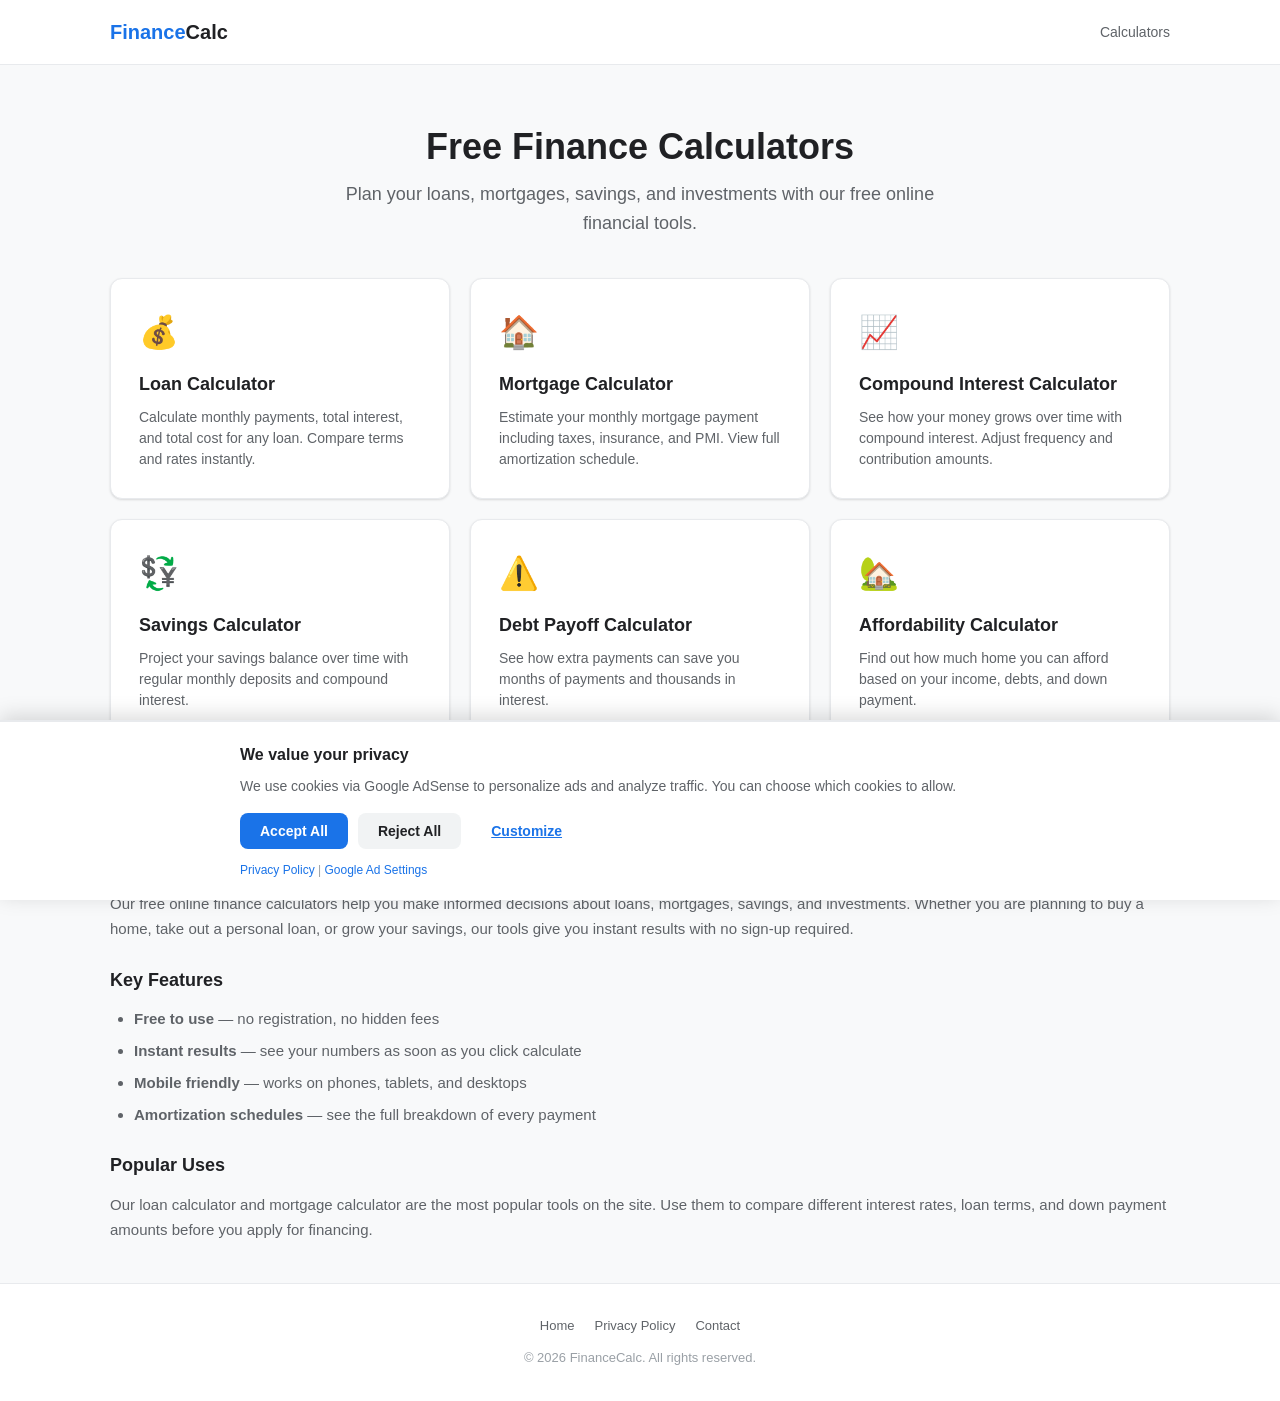
<file: index.html>
<!DOCTYPE html>
<html lang="en">
<head>
  <meta charset="UTF-8">
  <meta name="viewport" content="width=device-width, initial-scale=1.0">
  <title>Finance Calculators — Free Online Tools</title>
  <meta name="description" content="Free online finance calculators: loan calculator, mortgage calculator, compound interest calculator, savings calculator, debt payoff calculator, and affordability calculator.">
  <meta property="og:title" content="Finance Calculators — Free Online Tools">
  <meta property="og:description" content="Free online finance calculators for loans, mortgages, savings, and investments. Free online financial tools.">
  <meta property="og:url" content="https://finance-calc-com.vercel.app/">
  <meta property="og:type" content="website">
  <meta property="og:image" content="https://finance-calc-com.vercel.app/icon-512.svg">
  <link rel="canonical" href="https://finance-calc-com.vercel.app/">
  <link rel="stylesheet" href="style.css">
  <meta name="google-adsense-account" content="ca-pub-5862355594319303">
  <script>
    window.dataLayer = window.dataLayer || [];
    function gtag(){dataLayer.push(arguments);}
    gtag('consent', 'default', {
      'ad_storage': 'denied',
      'ad_user_data': 'denied',
      'ad_personalization': 'denied',
      'analytics_storage': 'denied'
    });
  </script>
  <script async src="https://pagead2.googlesyndication.com/pagead/js/adsbygoogle.js?client=ca-pub-5862355594319303" crossorigin="anonymous"></script>
  <link rel="manifest" href="manifest.json">
</head>
<body>
  <header class="site-header">
    <div class="container header-inner">
      <a href="./" class="logo">Finance<span>Calc</span></a>
      <nav>
        <ul class="nav-links">
          <li><a href="./">Calculators</a></li>
        </ul>
      </nav>
      <button class="install-btn" id="install-btn" onclick="installApp()">
        <svg xmlns="http://www.w3.org/2000/svg" viewBox="0 0 24 24"><path d="M19 9h-4V3H9v6H5l7 7 7-7zM5 18v2h14v-2H5z"/></svg>
        Install
      </button>
    </div>
  </header>

  <main>
    <div class="container">
      <section class="hero">
        <h1>Free Finance Calculators</h1>
        <p>Plan your loans, mortgages, savings, and investments with our free online financial tools.</p>
      </section>

      <section class="calc-grid">
        <a href="loan-calculator.html" class="calc-card">
          <div class="icon">&#x1F4B0;</div>
          <h2>Loan Calculator</h2>
          <p>Calculate monthly payments, total interest, and total cost for any loan. Compare terms and rates instantly.</p>
        </a>

        <a href="mortgage-calculator.html" class="calc-card">
          <div class="icon">&#x1F3E0;</div>
          <h2>Mortgage Calculator</h2>
          <p>Estimate your monthly mortgage payment including taxes, insurance, and PMI. View full amortization schedule.</p>
        </a>

        <a href="compound-interest-calculator.html" class="calc-card">
          <div class="icon">&#x1F4C8;</div>
          <h2>Compound Interest Calculator</h2>
          <p>See how your money grows over time with compound interest. Adjust frequency and contribution amounts.</p>
        </a>

        <a href="savings-calculator.html" class="calc-card">
          <div class="icon">&#x1F4B1;</div>
          <h2>Savings Calculator</h2>
          <p>Project your savings balance over time with regular monthly deposits and compound interest.</p>
        </a>

        <a href="debt-payoff-calculator.html" class="calc-card">
          <div class="icon">&#x26A0;&#xFE0F;</div>
          <h2>Debt Payoff Calculator</h2>
          <p>See how extra payments can save you months of payments and thousands in interest.</p>
        </a>

        <a href="affordability-calculator.html" class="calc-card">
          <div class="icon">&#x1F3E1;</div>
          <h2>Affordability Calculator</h2>
          <p>Find out how much home you can afford based on your income, debts, and down payment.</p>
        </a>
      </section>

      <section class="content-section">
        <h2>Why Use Our Finance Calculators?</h2>
        <p>Our free online finance calculators help you make informed decisions about loans, mortgages, savings, and investments. Whether you are planning to buy a home, take out a personal loan, or grow your savings, our tools give you instant results with no sign-up required.</p>
        <h3>Key Features</h3>
        <ul>
          <li><strong>Free to use</strong> — no registration, no hidden fees</li>
          <li><strong>Instant results</strong> — see your numbers as soon as you click calculate</li>
          <li><strong>Mobile friendly</strong> — works on phones, tablets, and desktops</li>
          <li><strong>Amortization schedules</strong> — see the full breakdown of every payment</li>
        </ul>
        <h3>Popular Uses</h3>
        <p>Our loan calculator and mortgage calculator are the most popular tools on the site. Use them to compare different interest rates, loan terms, and down payment amounts before you apply for financing.</p>
      </section>
    </div>
  </main>

  <footer class="site-footer">
    <div class="container">
      <ul class="footer-links">
        <li><a href="./">Home</a></li>
        <li><a href="privacy.html">Privacy Policy</a></li>
        <li><a href="contact.html">Contact</a></li>
      </ul>
      <p>&copy; 2026 FinanceCalc. All rights reserved.</p>
    </div>
  </footer>
  <script src="consent.js"></script>
</body>
</html>
</file>
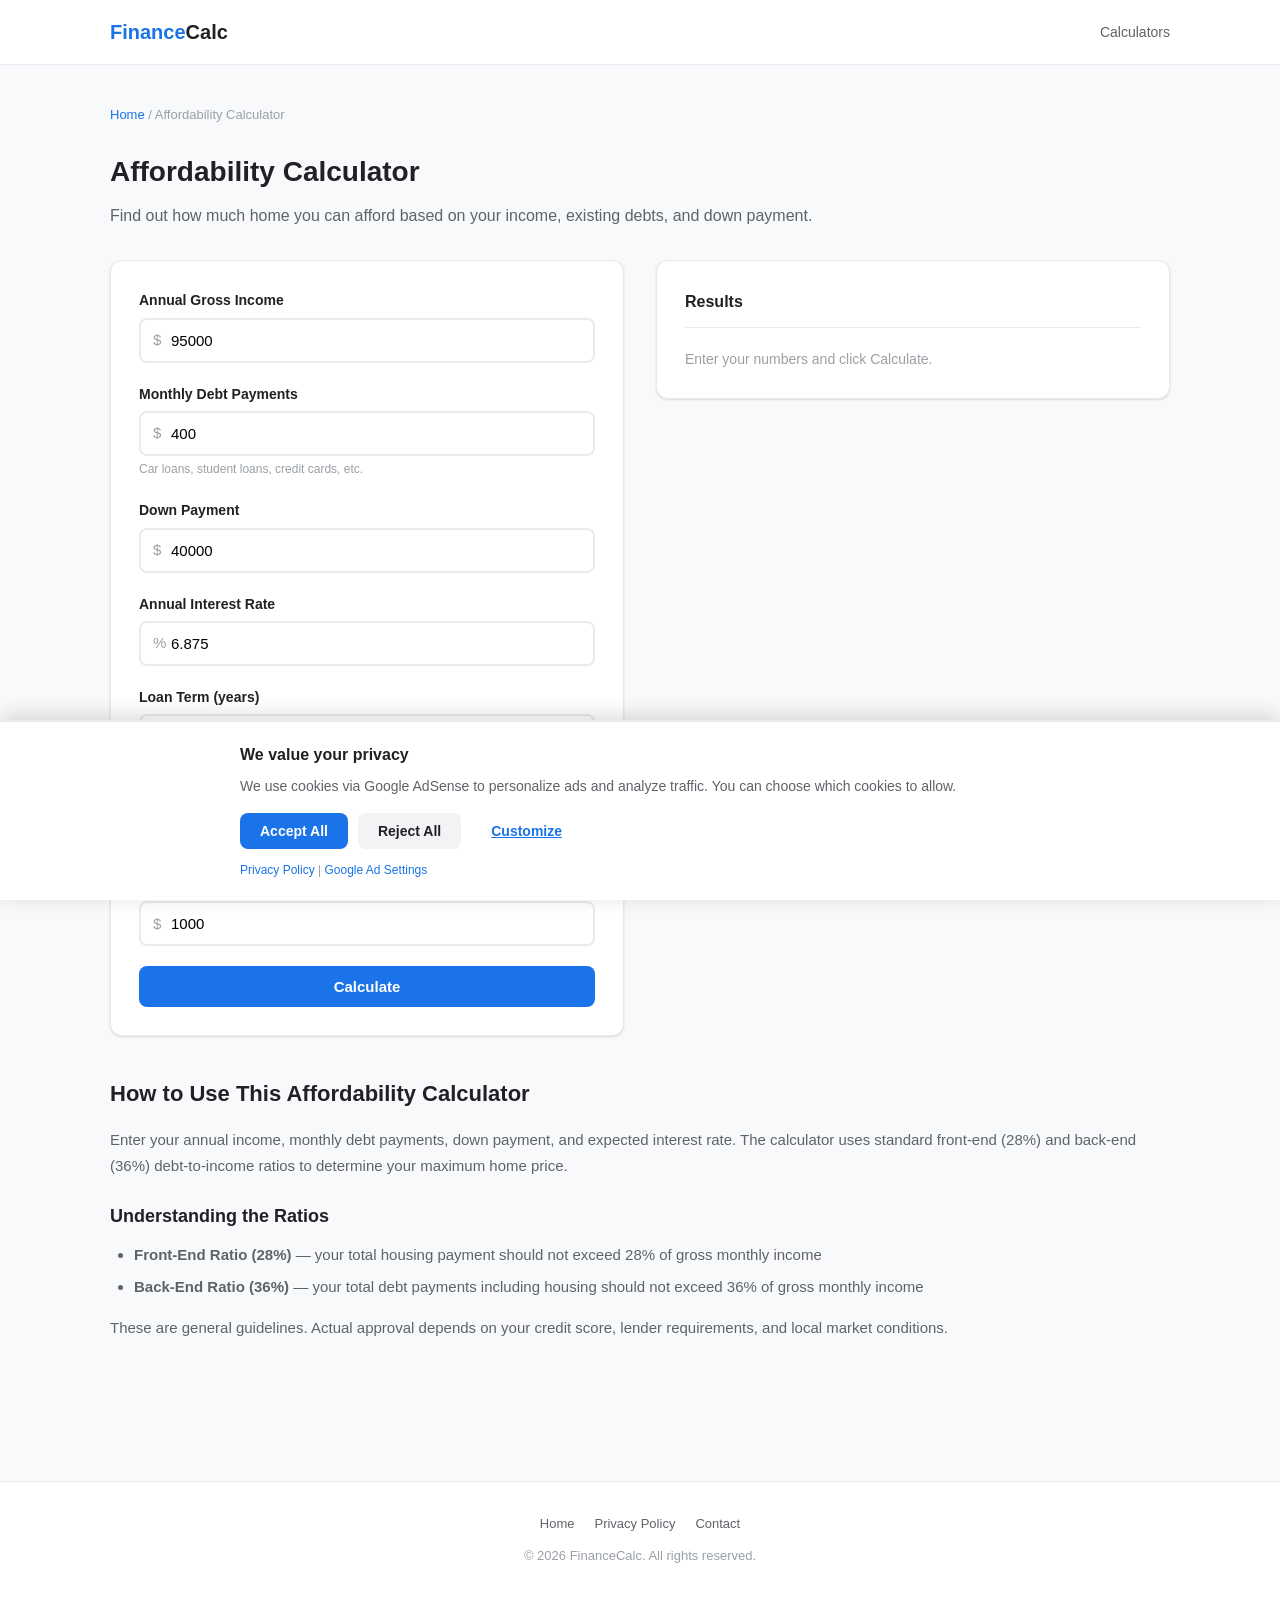
<file: affordability-calculator.html>
<!DOCTYPE html>
<html lang="en">
<head>
  <meta charset="UTF-8">
  <meta name="viewport" content="width=device-width, initial-scale=1.0">
  <title>Affordability Calculator — Free Home Buying Budget Tool</title>
  <meta name="description" content="Free home affordability calculator: find out how much house you can afford based on your income, debts, and down payment.">
  <meta property="og:title" content="Affordability Calculator — Free Home Buying Budget Tool">
  <meta property="og:description" content="Free home affordability calculator: find out how much house you can afford based on your income, debts, and down payment.">
  <meta property="og:url" content="https://finance-calc-com.vercel.app/affordability-calculator.html">
  <meta property="og:type" content="website">
  <meta property="og:image" content="https://finance-calc-com.vercel.app/icon-512.svg">
  <link rel="canonical" href="https://finance-calc-com.vercel.app/affordability-calculator.html">
  <script type="application/ld+json">
  {
    "@context": "https://schema.org",
    "@type": "WebApplication",
    "name": "Affordability Calculator",
    "description": "Free home affordability calculator: find out how much house you can afford based on your income, debts, and down payment.",
    "applicationCategory": "FinanceApplication",
    "url": "https://finance-calc-com.vercel.app/affordability-calculator.html"
  }
  </script>
  <link rel="stylesheet" href="style.css">
  <meta name="google-adsense-account" content="ca-pub-5862355594319303">
  <script>
    window.dataLayer = window.dataLayer || [];
    function gtag(){dataLayer.push(arguments);}
    gtag('consent', 'default', {
      'ad_storage': 'denied',
      'ad_user_data': 'denied',
      'ad_personalization': 'denied',
      'analytics_storage': 'denied'
    });
  </script>
  <script async src="https://pagead2.googlesyndication.com/pagead/js/adsbygoogle.js?client=ca-pub-5862355594319303" crossorigin="anonymous"></script>
  <link rel="manifest" href="manifest.json">
</head>
<body>
  <header class="site-header">
    <div class="container header-inner">
      <a href="./" class="logo">Finance<span>Calc</span></a>
      <nav>
        <ul class="nav-links">
          <li><a href="./">Calculators</a></li>
        </ul>
      </nav>
      <button class="install-btn" id="install-btn" onclick="installApp()">
        <svg xmlns="http://www.w3.org/2000/svg" viewBox="0 0 24 24"><path d="M19 9h-4V3H9v6H5l7 7 7-7zM5 18v2h14v-2H5z"/></svg>
        Install
      </button>
    </div>
  </header>

  <main class="calc-page">
    <div class="container">
      <p class="breadcrumb"><a href="./">Home</a> / Affordability Calculator</p>
      <h1>Affordability Calculator</h1>
      <p class="subtitle">Find out how much home you can afford based on your income, existing debts, and down payment.</p>

      <div class="calc-layout">
        <div class="calc-form">
          <div class="form-group">
            <label for="afford-income">Annual Gross Income</label>
            <div class="input-wrapper">
              <span class="prefix">$</span>
              <input type="number" id="afford-income" value="95000" min="0" step="1000">
            </div>
          </div>
          <div class="form-group">
            <label for="afford-debt">Monthly Debt Payments</label>
            <div class="input-wrapper">
              <span class="prefix">$</span>
              <input type="number" id="afford-debt" value="400" min="0" step="50">
            </div>
            <p class="hint">Car loans, student loans, credit cards, etc.</p>
          </div>
          <div class="form-group">
            <label for="afford-down">Down Payment</label>
            <div class="input-wrapper">
              <span class="prefix">$</span>
              <input type="number" id="afford-down" value="40000" min="0" step="1000">
            </div>
          </div>
          <div class="form-group">
            <label for="afford-rate">Annual Interest Rate</label>
            <div class="input-wrapper">
              <span class="prefix">%</span>
              <input type="number" id="afford-rate" value="6.875" min="0" step="0.125">
            </div>
          </div>
          <div class="form-group">
            <label for="afford-term">Loan Term (years)</label>
            <div class="input-wrapper">
              <input type="number" id="afford-term" value="30" min="1" max="40" step="1">
            </div>
          </div>
          <div class="form-group">
            <label for="afford-tax">Annual Property Tax (estimate)</label>
            <div class="input-wrapper">
              <span class="prefix">$</span>
              <input type="number" id="afford-tax" value="3000" min="0" step="100">
            </div>
          </div>
          <div class="form-group">
            <label for="afford-insurance">Annual Home Insurance (estimate)</label>
            <div class="input-wrapper">
              <span class="prefix">$</span>
              <input type="number" id="afford-insurance" value="1000" min="0" step="50">
            </div>
          </div>
          <button class="btn btn-primary" onclick="calcAfford()">Calculate</button>
        </div>

        <div class="calc-results" id="afford-results">
          <h3>Results</h3>
          <p style="color: var(--gray-500); font-size: 14px;">Enter your numbers and click Calculate.</p>
        </div>
      </div>

      <section class="content-section">
        <h2>How to Use This Affordability Calculator</h2>
        <p>Enter your annual income, monthly debt payments, down payment, and expected interest rate. The calculator uses standard front-end (28%) and back-end (36%) debt-to-income ratios to determine your maximum home price.</p>
        <h3>Understanding the Ratios</h3>
        <ul>
          <li><strong>Front-End Ratio (28%)</strong> — your total housing payment should not exceed 28% of gross monthly income</li>
          <li><strong>Back-End Ratio (36%)</strong> — your total debt payments including housing should not exceed 36% of gross monthly income</li>
        </ul>
        <p>These are general guidelines. Actual approval depends on your credit score, lender requirements, and local market conditions.</p>
      </section>
    </div>
  </main>

  <footer class="site-footer">
    <div class="container">
      <ul class="footer-links">
        <li><a href="./">Home</a></li>
        <li><a href="privacy.html">Privacy Policy</a></li>
        <li><a href="contact.html">Contact</a></li>
      </ul>
      <p>&copy; 2026 FinanceCalc. All rights reserved.</p>
    </div>
  </footer>

  <script src="script.js"></script>
  <script src="consent.js"></script>
</body>
</html>
</file>
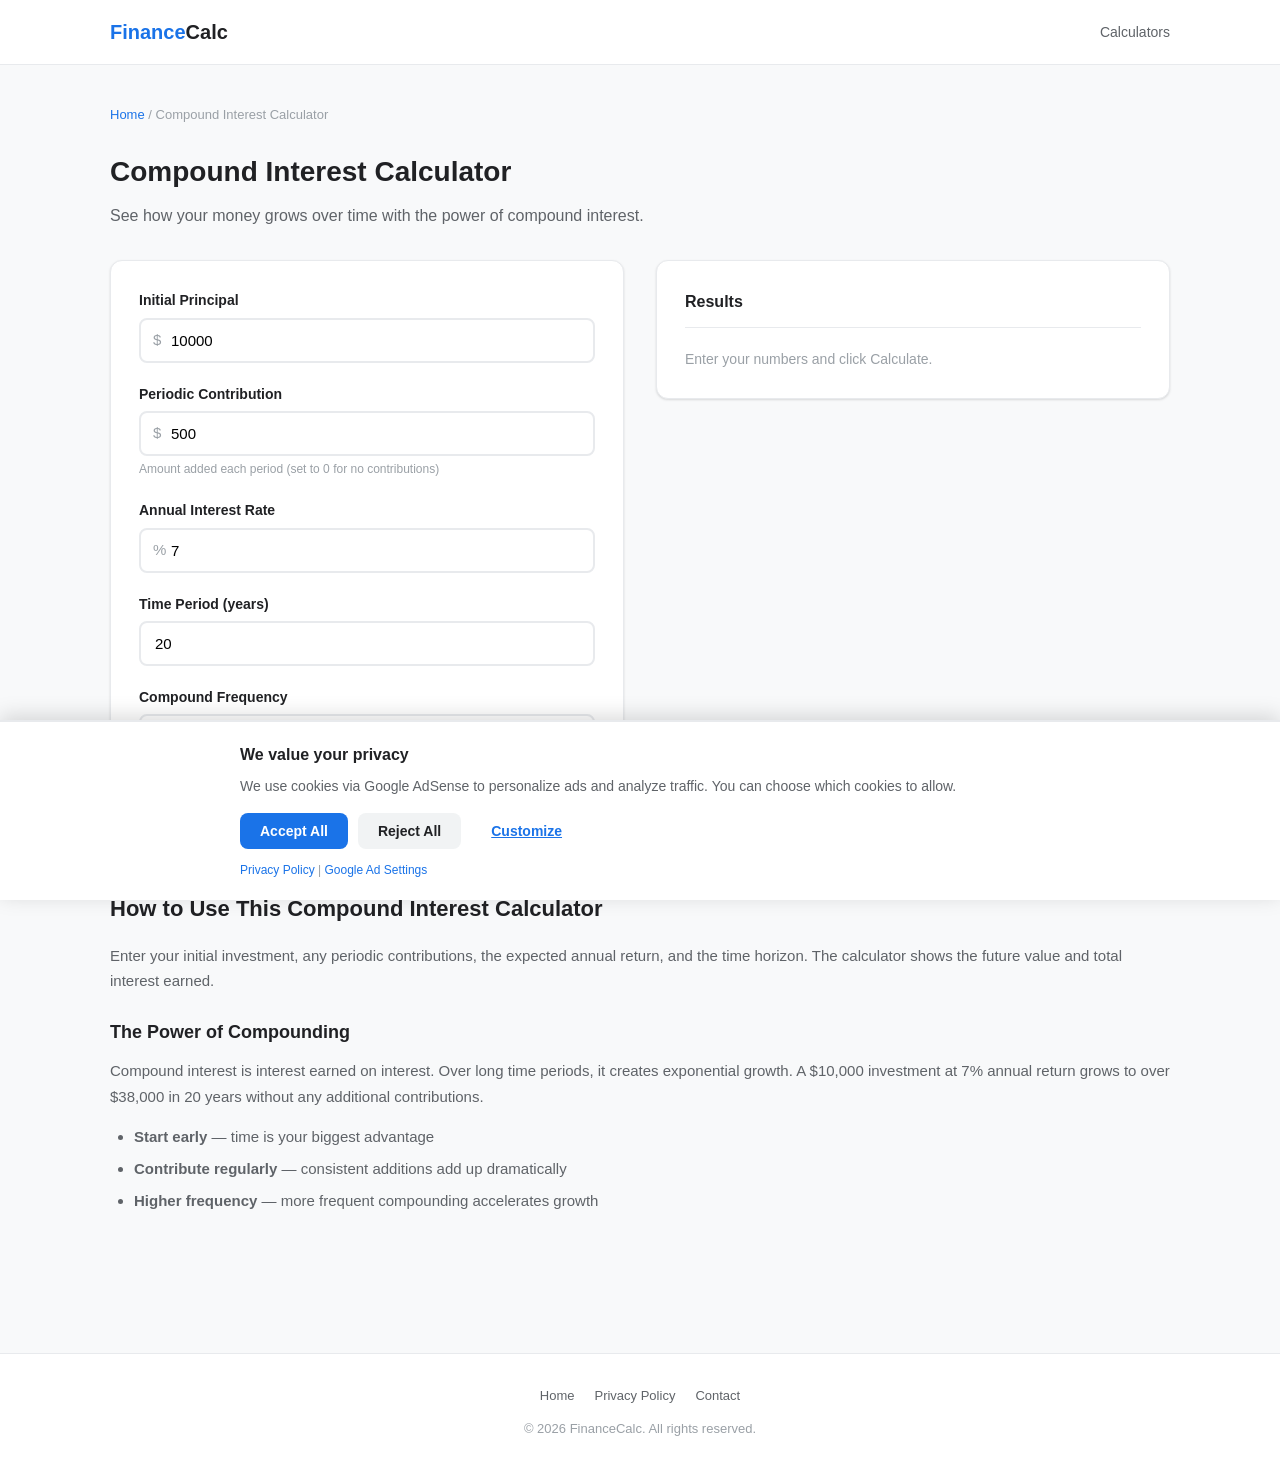
<file: compound-interest-calculator.html>
<!DOCTYPE html>
<html lang="en">
<head>
  <meta charset="UTF-8">
  <meta name="viewport" content="width=device-width, initial-scale=1.0">
  <title>Compound Interest Calculator — Free Investment Growth Tool</title>
  <meta name="description" content="Free compound interest calculator: see how your investments grow over time with compound interest. Adjust contribution frequency and amount.">
  <meta property="og:title" content="Compound Interest Calculator — Free Investment Growth Tool">
  <meta property="og:description" content="Free compound interest calculator: see how your investments grow over time with compound interest. Adjust contribution frequency and amount.">
  <meta property="og:url" content="https://finance-calc-com.vercel.app/compound-interest-calculator.html">
  <meta property="og:type" content="website">
  <meta property="og:image" content="https://finance-calc-com.vercel.app/icon-512.svg">
  <link rel="canonical" href="https://finance-calc-com.vercel.app/compound-interest-calculator.html">
  <script type="application/ld+json">
  {
    "@context": "https://schema.org",
    "@type": "WebApplication",
    "name": "Compound Interest Calculator",
    "description": "Free compound interest calculator: see how your investments grow over time with compound interest. Adjust contribution frequency and amount.",
    "applicationCategory": "FinanceApplication",
    "url": "https://finance-calc-com.vercel.app/compound-interest-calculator.html"
  }
  </script>
  <link rel="stylesheet" href="style.css">
  <meta name="google-adsense-account" content="ca-pub-5862355594319303">
  <script>
    window.dataLayer = window.dataLayer || [];
    function gtag(){dataLayer.push(arguments);}
    gtag('consent', 'default', {
      'ad_storage': 'denied',
      'ad_user_data': 'denied',
      'ad_personalization': 'denied',
      'analytics_storage': 'denied'
    });
  </script>
  <script async src="https://pagead2.googlesyndication.com/pagead/js/adsbygoogle.js?client=ca-pub-5862355594319303" crossorigin="anonymous"></script>
  <link rel="manifest" href="manifest.json">
</head>
<body>
  <header class="site-header">
    <div class="container header-inner">
      <a href="./" class="logo">Finance<span>Calc</span></a>
      <nav>
        <ul class="nav-links">
          <li><a href="./">Calculators</a></li>
        </ul>
      </nav>
      <button class="install-btn" id="install-btn" onclick="installApp()">
        <svg xmlns="http://www.w3.org/2000/svg" viewBox="0 0 24 24"><path d="M19 9h-4V3H9v6H5l7 7 7-7zM5 18v2h14v-2H5z"/></svg>
        Install
      </button>
    </div>
  </header>

  <main class="calc-page">
    <div class="container">
      <p class="breadcrumb"><a href="./">Home</a> / Compound Interest Calculator</p>
      <h1>Compound Interest Calculator</h1>
      <p class="subtitle">See how your money grows over time with the power of compound interest.</p>

      <div class="calc-layout">
        <div class="calc-form">
          <div class="form-group">
            <label for="compound-principal">Initial Principal</label>
            <div class="input-wrapper">
              <span class="prefix">$</span>
              <input type="number" id="compound-principal" value="10000" min="0" step="100">
            </div>
          </div>
          <div class="form-group">
            <label for="compound-contribution">Periodic Contribution</label>
            <div class="input-wrapper">
              <span class="prefix">$</span>
              <input type="number" id="compound-contribution" value="500" min="0" step="50">
            </div>
            <p class="hint">Amount added each period (set to 0 for no contributions)</p>
          </div>
          <div class="form-group">
            <label for="compound-rate">Annual Interest Rate</label>
            <div class="input-wrapper">
              <span class="prefix">%</span>
              <input type="number" id="compound-rate" value="7" min="0" step="0.25">
            </div>
          </div>
          <div class="form-group">
            <label for="compound-years">Time Period (years)</label>
            <div class="input-wrapper">
              <input type="number" id="compound-years" value="20" min="1" max="80" step="1">
            </div>
          </div>
          <div class="form-group">
            <label for="compound-freq">Compound Frequency</label>
            <div class="input-wrapper">
              <select id="compound-freq" style="width:100%;padding:12px 14px;border:2px solid var(--gray-200);border-radius:8px;font-size:15px;font-family:var(--font);outline:none;background:#fff;">
                <option value="1">Annually</option>
                <option value="2">Semi-Annually</option>
                <option value="4" selected>Quarterly</option>
                <option value="12">Monthly</option>
                <option value="365">Daily</option>
              </select>
            </div>
          </div>
          <button class="btn btn-primary" onclick="calcCompound()">Calculate</button>
        </div>

        <div class="calc-results" id="compound-results">
          <h3>Results</h3>
          <p style="color: var(--gray-500); font-size: 14px;">Enter your numbers and click Calculate.</p>
        </div>
      </div>

      <section class="content-section">
        <h2>How to Use This Compound Interest Calculator</h2>
        <p>Enter your initial investment, any periodic contributions, the expected annual return, and the time horizon. The calculator shows the future value and total interest earned.</p>
        <h3>The Power of Compounding</h3>
        <p>Compound interest is interest earned on interest. Over long time periods, it creates exponential growth. A $10,000 investment at 7% annual return grows to over $38,000 in 20 years without any additional contributions.</p>
        <ul>
          <li><strong>Start early</strong> — time is your biggest advantage</li>
          <li><strong>Contribute regularly</strong> — consistent additions add up dramatically</li>
          <li><strong>Higher frequency</strong> — more frequent compounding accelerates growth</li>
        </ul>
      </section>
    </div>
  </main>

  <footer class="site-footer">
    <div class="container">
      <ul class="footer-links">
        <li><a href="./">Home</a></li>
        <li><a href="privacy.html">Privacy Policy</a></li>
        <li><a href="contact.html">Contact</a></li>
      </ul>
      <p>&copy; 2026 FinanceCalc. All rights reserved.</p>
    </div>
  </footer>

  <script src="script.js"></script>
  <script src="consent.js"></script>
</body>
</html>
</file>
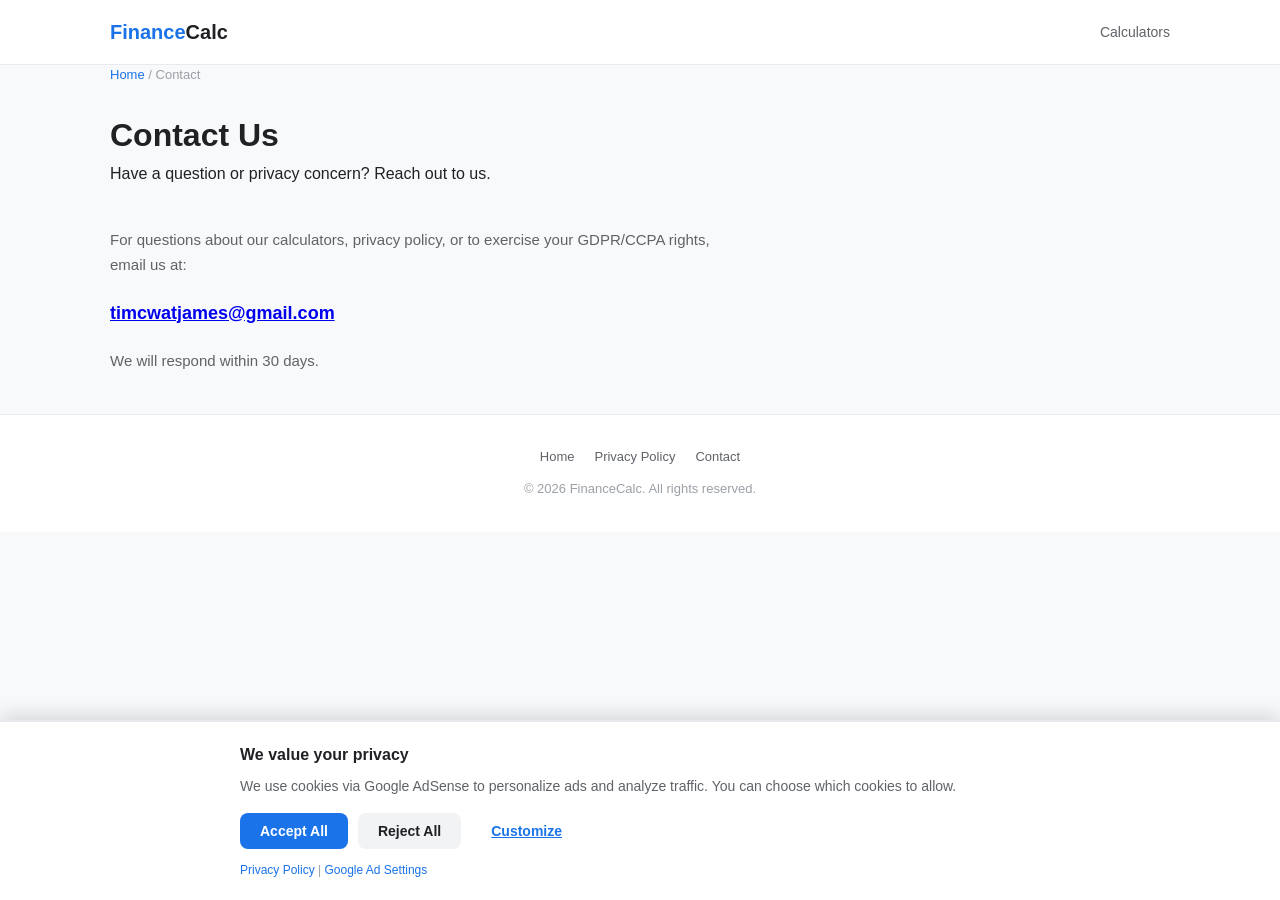
<file: contact.html>
<!DOCTYPE html>
<html lang="en">
<head>
  <meta charset="UTF-8">
  <meta name="viewport" content="width=device-width, initial-scale=1.0">
  <title>Contact Us — FinanceCalc</title>
  <meta name="description" content="Contact FinanceCalc. Get in touch with questions about our finance calculators or privacy policy.">
  <meta property="og:title" content="Contact Us — FinanceCalc">
  <meta property="og:description" content="Contact FinanceCalc. Get in touch with questions about our finance calculators or privacy policy.">
  <meta property="og:url" content="https://finance-calc-com.vercel.app/contact.html">
  <meta property="og:type" content="website">
  <meta property="og:image" content="https://finance-calc-com.vercel.app/icon-512.svg">
  <link rel="canonical" href="https://finance-calc-com.vercel.app/contact.html">
  <link rel="stylesheet" href="style.css">
  <meta name="google-adsense-account" content="ca-pub-5862355594319303">
  <script>
    window.dataLayer = window.dataLayer || [];
    function gtag(){dataLayer.push(arguments);}
    gtag('consent', 'default', {
      'ad_storage': 'denied',
      'ad_user_data': 'denied',
      'ad_personalization': 'denied',
      'analytics_storage': 'denied'
    });
  </script>
  <script async src="https://pagead2.googlesyndication.com/pagead/js/adsbygoogle.js?client=ca-pub-5862355594319303" crossorigin="anonymous"></script>
  <link rel="manifest" href="manifest.json">
</head>
<body>
  <header class="site-header">
    <div class="container header-inner">
      <a href="./" class="logo">Finance<span>Calc</span></a>
      <nav>
        <ul class="nav-links">
          <li><a href="./">Calculators</a></li>
        </ul>
      </nav>
      <button class="install-btn" id="install-btn" onclick="installApp()">
        <svg xmlns="http://www.w3.org/2000/svg" viewBox="0 0 24 24"><path d="M19 9h-4V3H9v6H5l7 7 7-7zM5 18v2h14v-2H5z"/></svg>
        Install
      </button>
    </div>
  </header>

  <main>
    <div class="container">
      <p class="breadcrumb"><a href="./">Home</a> / Contact</p>
      <h1>Contact Us</h1>
      <p class="subtitle">Have a question or privacy concern? Reach out to us.</p>

      <div class="content-section" style="max-width:600px;">
        <p>For questions about our calculators, privacy policy, or to exercise your GDPR/CCPA rights, email us at:</p>
        <p style="font-size:18px;font-weight:600;margin:20px 0;"><a href="mailto:timcwatjames@gmail.com">timcwatjames@gmail.com</a></p>
        <p>We will respond within 30 days.</p>
      </div>
    </div>
  </main>

  <footer class="site-footer">
    <div class="container">
      <ul class="footer-links">
        <li><a href="./">Home</a></li>
        <li><a href="privacy.html">Privacy Policy</a></li>
        <li><a href="contact.html">Contact</a></li>
      </ul>
      <p>&copy; 2026 FinanceCalc. All rights reserved.</p>
    </div>
  </footer>
  <script src="consent.js"></script>
</body>
</html>
</file>
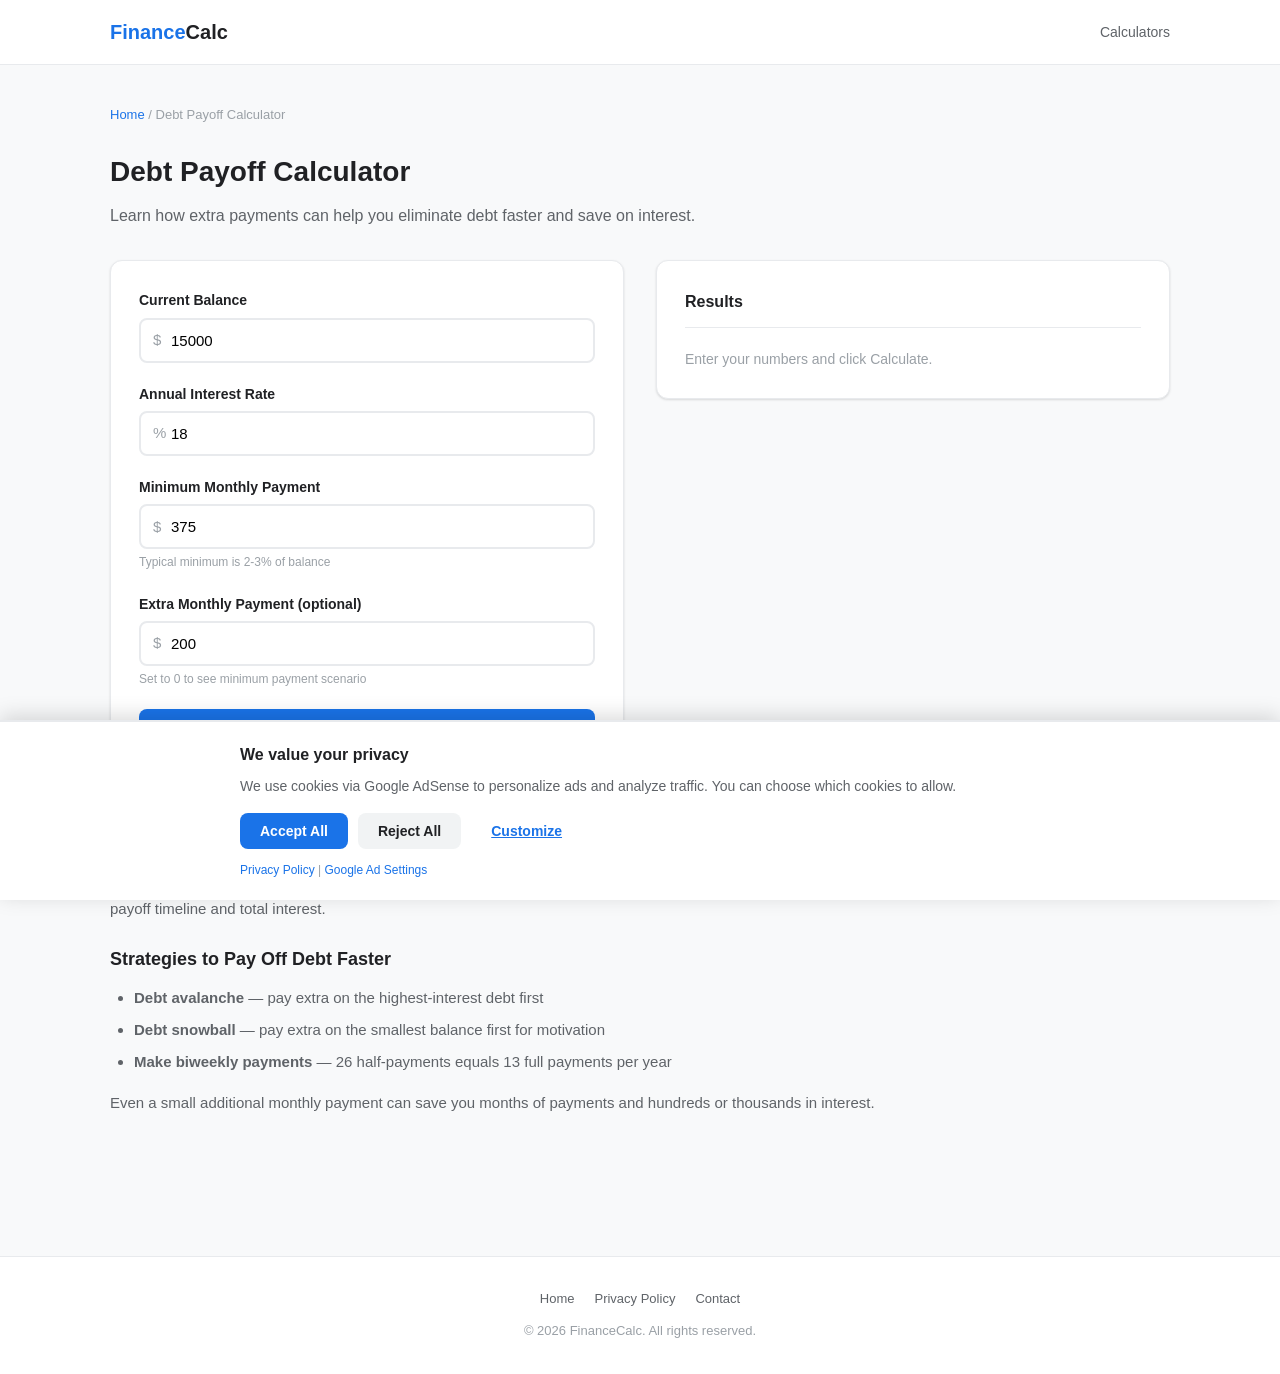
<file: debt-payoff-calculator.html>
<!DOCTYPE html>
<html lang="en">
<head>
  <meta charset="UTF-8">
  <meta name="viewport" content="width=device-width, initial-scale=1.0">
  <title>Debt Payoff Calculator — Free Debt Reduction Planner</title>
  <meta name="description" content="Free debt payoff calculator: see how extra payments can save you months of payments and thousands in interest.">
  <meta property="og:title" content="Debt Payoff Calculator — Free Debt Reduction Planner">
  <meta property="og:description" content="Free debt payoff calculator: see how extra payments can save you months of payments and thousands in interest.">
  <meta property="og:url" content="https://finance-calc-com.vercel.app/debt-payoff-calculator.html">
  <meta property="og:type" content="website">
  <meta property="og:image" content="https://finance-calc-com.vercel.app/icon-512.svg">
  <link rel="canonical" href="https://finance-calc-com.vercel.app/debt-payoff-calculator.html">
  <script type="application/ld+json">
  {
    "@context": "https://schema.org",
    "@type": "WebApplication",
    "name": "Debt Payoff Calculator",
    "description": "Free debt payoff calculator: see how extra payments can save you months of payments and thousands in interest.",
    "applicationCategory": "FinanceApplication",
    "url": "https://finance-calc-com.vercel.app/debt-payoff-calculator.html"
  }
  </script>
  <link rel="stylesheet" href="style.css">
  <meta name="google-adsense-account" content="ca-pub-5862355594319303">
  <script>
    window.dataLayer = window.dataLayer || [];
    function gtag(){dataLayer.push(arguments);}
    gtag('consent', 'default', {
      'ad_storage': 'denied',
      'ad_user_data': 'denied',
      'ad_personalization': 'denied',
      'analytics_storage': 'denied'
    });
  </script>
  <script async src="https://pagead2.googlesyndication.com/pagead/js/adsbygoogle.js?client=ca-pub-5862355594319303" crossorigin="anonymous"></script>
  <link rel="manifest" href="manifest.json">
</head>
<body>
  <header class="site-header">
    <div class="container header-inner">
      <a href="./" class="logo">Finance<span>Calc</span></a>
      <nav>
        <ul class="nav-links">
          <li><a href="./">Calculators</a></li>
        </ul>
      </nav>
      <button class="install-btn" id="install-btn" onclick="installApp()">
        <svg xmlns="http://www.w3.org/2000/svg" viewBox="0 0 24 24"><path d="M19 9h-4V3H9v6H5l7 7 7-7zM5 18v2h14v-2H5z"/></svg>
        Install
      </button>
    </div>
  </header>

  <main class="calc-page">
    <div class="container">
      <p class="breadcrumb"><a href="./">Home</a> / Debt Payoff Calculator</p>
      <h1>Debt Payoff Calculator</h1>
      <p class="subtitle">Learn how extra payments can help you eliminate debt faster and save on interest.</p>

      <div class="calc-layout">
        <div class="calc-form">
          <div class="form-group">
            <label for="debt-balance">Current Balance</label>
            <div class="input-wrapper">
              <span class="prefix">$</span>
              <input type="number" id="debt-balance" value="15000" min="0" step="100">
            </div>
          </div>
          <div class="form-group">
            <label for="debt-rate">Annual Interest Rate</label>
            <div class="input-wrapper">
              <span class="prefix">%</span>
              <input type="number" id="debt-rate" value="18" min="0" step="0.5">
            </div>
          </div>
          <div class="form-group">
            <label for="debt-payment">Minimum Monthly Payment</label>
            <div class="input-wrapper">
              <span class="prefix">$</span>
              <input type="number" id="debt-payment" value="375" min="0" step="10">
            </div>
            <p class="hint">Typical minimum is 2-3% of balance</p>
          </div>
          <div class="form-group">
            <label for="debt-extra">Extra Monthly Payment (optional)</label>
            <div class="input-wrapper">
              <span class="prefix">$</span>
              <input type="number" id="debt-extra" value="200" min="0" step="25">
            </div>
            <p class="hint">Set to 0 to see minimum payment scenario</p>
          </div>
          <button class="btn btn-primary" onclick="calcDebt()">Calculate</button>
        </div>

        <div class="calc-results" id="debt-results">
          <h3>Results</h3>
          <p style="color: var(--gray-500); font-size: 14px;">Enter your numbers and click Calculate.</p>
        </div>
      </div>

      <section class="content-section">
        <h2>How to Use This Debt Payoff Calculator</h2>
        <p>Enter your current credit card or loan balance, interest rate, minimum payment, and any extra amount you can pay each month. The calculator shows your payoff timeline and total interest.</p>
        <h3>Strategies to Pay Off Debt Faster</h3>
        <ul>
          <li><strong>Debt avalanche</strong> — pay extra on the highest-interest debt first</li>
          <li><strong>Debt snowball</strong> — pay extra on the smallest balance first for motivation</li>
          <li><strong>Make biweekly payments</strong> — 26 half-payments equals 13 full payments per year</li>
        </ul>
        <p>Even a small additional monthly payment can save you months of payments and hundreds or thousands in interest.</p>
      </section>
    </div>
  </main>

  <footer class="site-footer">
    <div class="container">
      <ul class="footer-links">
        <li><a href="./">Home</a></li>
        <li><a href="privacy.html">Privacy Policy</a></li>
        <li><a href="contact.html">Contact</a></li>
      </ul>
      <p>&copy; 2026 FinanceCalc. All rights reserved.</p>
    </div>
  </footer>

  <script src="script.js"></script>
  <script src="consent.js"></script>
</body>
</html>
</file>
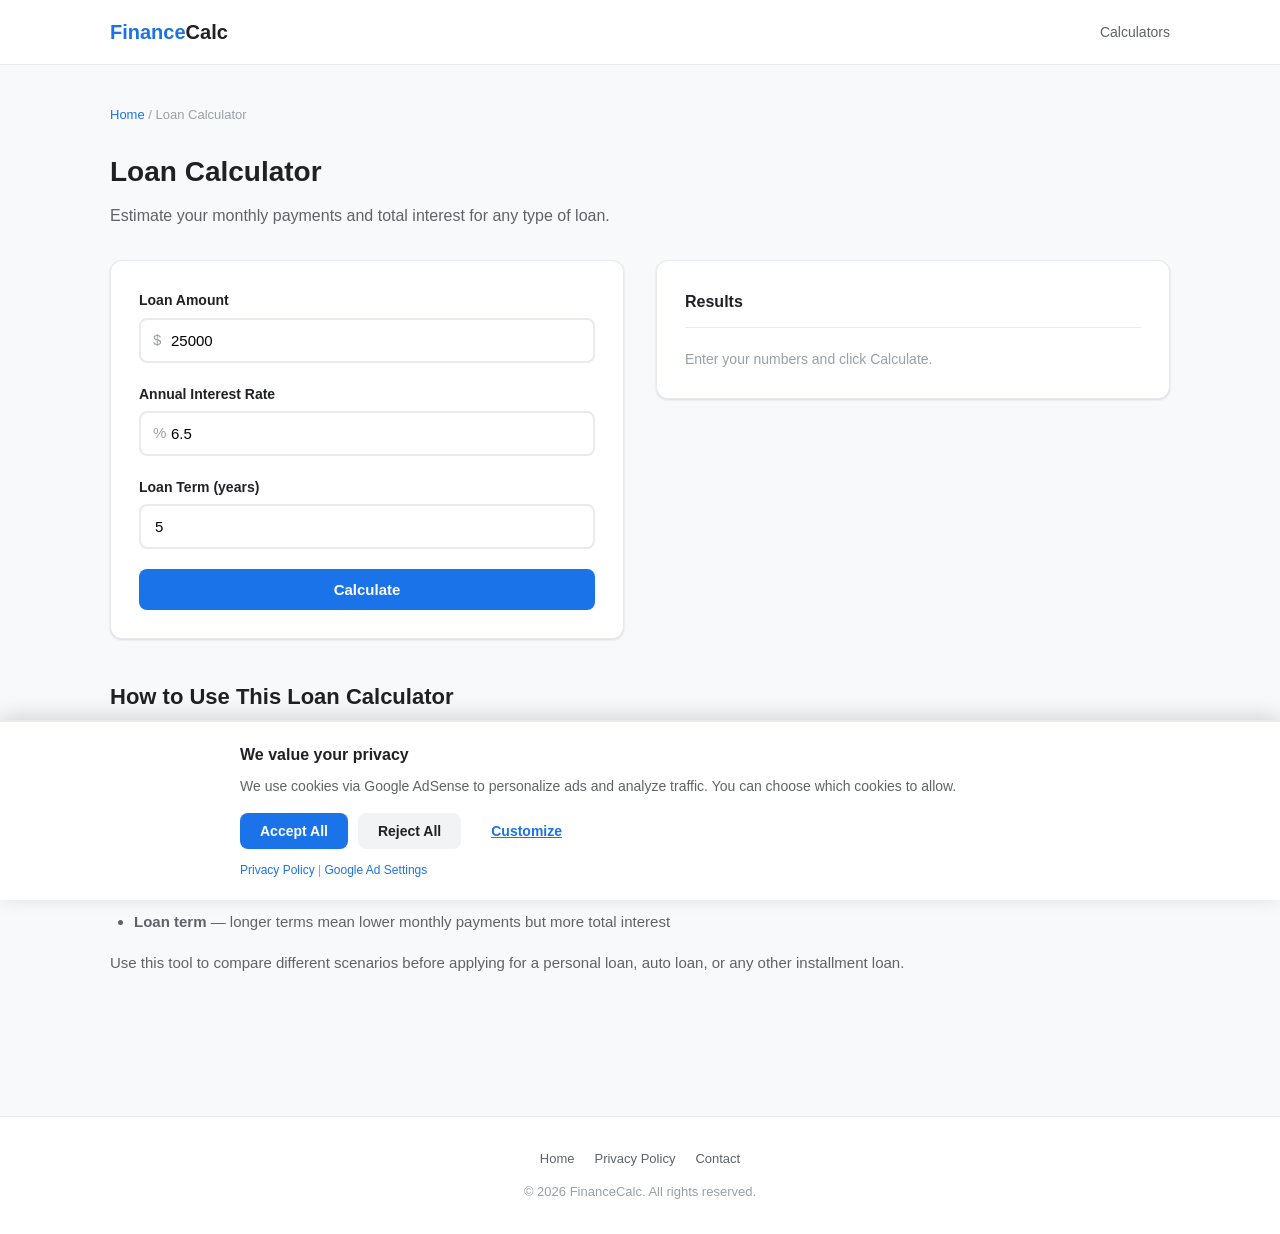
<file: loan-calculator.html>
<!DOCTYPE html>
<html lang="en">
<head>
  <meta charset="UTF-8">
  <meta name="viewport" content="width=device-width, initial-scale=1.0">
  <title>Loan Calculator — Free Monthly Payment Estimator</title>
  <meta name="description" content="Free loan calculator: estimate monthly payments, total interest, and total cost for any loan. Compare rates and terms instantly.">
  <meta property="og:title" content="Loan Calculator — Free Monthly Payment Estimator">
  <meta property="og:description" content="Free loan calculator: estimate monthly payments, total interest, and total cost for any loan.">
  <meta property="og:url" content="https://finance-calc-com.vercel.app/loan-calculator.html">
  <meta property="og:type" content="website">
  <meta property="og:image" content="https://finance-calc-com.vercel.app/icon-512.svg">
  <script type="application/ld+json">
  {
    "@context": "https://schema.org",
    "@type": "WebApplication",
    "name": "Loan Calculator",
    "description": "Free loan calculator: monthly payments, total interest, and total cost.",
    "applicationCategory": "FinanceApplication",
    "url": "https://finance-calc-com.vercel.app/loan-calculator.html"
  }
  </script>
  <link rel="canonical" href="https://finance-calc-com.vercel.app/loan-calculator.html">
  <link rel="stylesheet" href="style.css">
  <meta name="google-adsense-account" content="ca-pub-5862355594319303">
  <script>
    window.dataLayer = window.dataLayer || [];
    function gtag(){dataLayer.push(arguments);}
    gtag('consent', 'default', {
      'ad_storage': 'denied',
      'ad_user_data': 'denied',
      'ad_personalization': 'denied',
      'analytics_storage': 'denied'
    });
  </script>
  <script async src="https://pagead2.googlesyndication.com/pagead/js/adsbygoogle.js?client=ca-pub-5862355594319303" crossorigin="anonymous"></script>
  <link rel="manifest" href="manifest.json">
</head>
<body>
  <header class="site-header">
    <div class="container header-inner">
      <a href="./" class="logo">Finance<span>Calc</span></a>
      <nav>
        <ul class="nav-links">
          <li><a href="./">Calculators</a></li>
        </ul>
      </nav>
      <button class="install-btn" id="install-btn" onclick="installApp()">
        <svg xmlns="http://www.w3.org/2000/svg" viewBox="0 0 24 24"><path d="M19 9h-4V3H9v6H5l7 7 7-7zM5 18v2h14v-2H5z"/></svg>
        Install
      </button>
    </div>
  </header>

  <main class="calc-page">
    <div class="container">
      <p class="breadcrumb"><a href="./">Home</a> / Loan Calculator</p>
      <h1>Loan Calculator</h1>
      <p class="subtitle">Estimate your monthly payments and total interest for any type of loan.</p>

      <div class="calc-layout">
        <div class="calc-form">
          <div class="form-group">
            <label for="loan-amount">Loan Amount</label>
            <div class="input-wrapper">
              <span class="prefix">$</span>
              <input type="number" id="loan-amount" value="25000" min="0" step="100">
            </div>
          </div>
          <div class="form-group">
            <label for="loan-rate">Annual Interest Rate</label>
            <div class="input-wrapper">
              <span class="prefix">%</span>
              <input type="number" id="loan-rate" value="6.5" min="0" step="0.1">
            </div>
          </div>
          <div class="form-group">
            <label for="loan-term">Loan Term (years)</label>
            <div class="input-wrapper">
              <input type="number" id="loan-term" value="5" min="1" max="50" step="1">
            </div>
          </div>
          <button class="btn btn-primary" onclick="calcLoan()">Calculate</button>
        </div>

        <div class="calc-results" id="loan-results">
          <h3>Results</h3>
          <p style="color: var(--gray-500); font-size: 14px;">Enter your numbers and click Calculate.</p>
        </div>
      </div>

      <section class="content-section">
        <h2>How to Use This Loan Calculator</h2>
        <p>Enter the loan amount, annual interest rate, and loan term in years. The calculator will show your estimated monthly payment, total interest paid, and total cost of the loan.</p>
        <h3>What Affects Your Loan Payment?</h3>
        <ul>
          <li><strong>Loan amount</strong> — the more you borrow, the higher your payment</li>
          <li><strong>Interest rate</strong> — a lower rate saves you money over time</li>
          <li><strong>Loan term</strong> — longer terms mean lower monthly payments but more total interest</li>
        </ul>
        <p>Use this tool to compare different scenarios before applying for a personal loan, auto loan, or any other installment loan.</p>
      </section>
    </div>
  </main>

  <footer class="site-footer">
    <div class="container">
      <ul class="footer-links">
        <li><a href="./">Home</a></li>
        <li><a href="privacy.html">Privacy Policy</a></li>
        <li><a href="contact.html">Contact</a></li>
      </ul>
      <p>&copy; 2026 FinanceCalc. All rights reserved.</p>
    </div>
  </footer>

  <script src="script.js"></script>
  <script src="consent.js"></script>
</body>
</html>
</file>
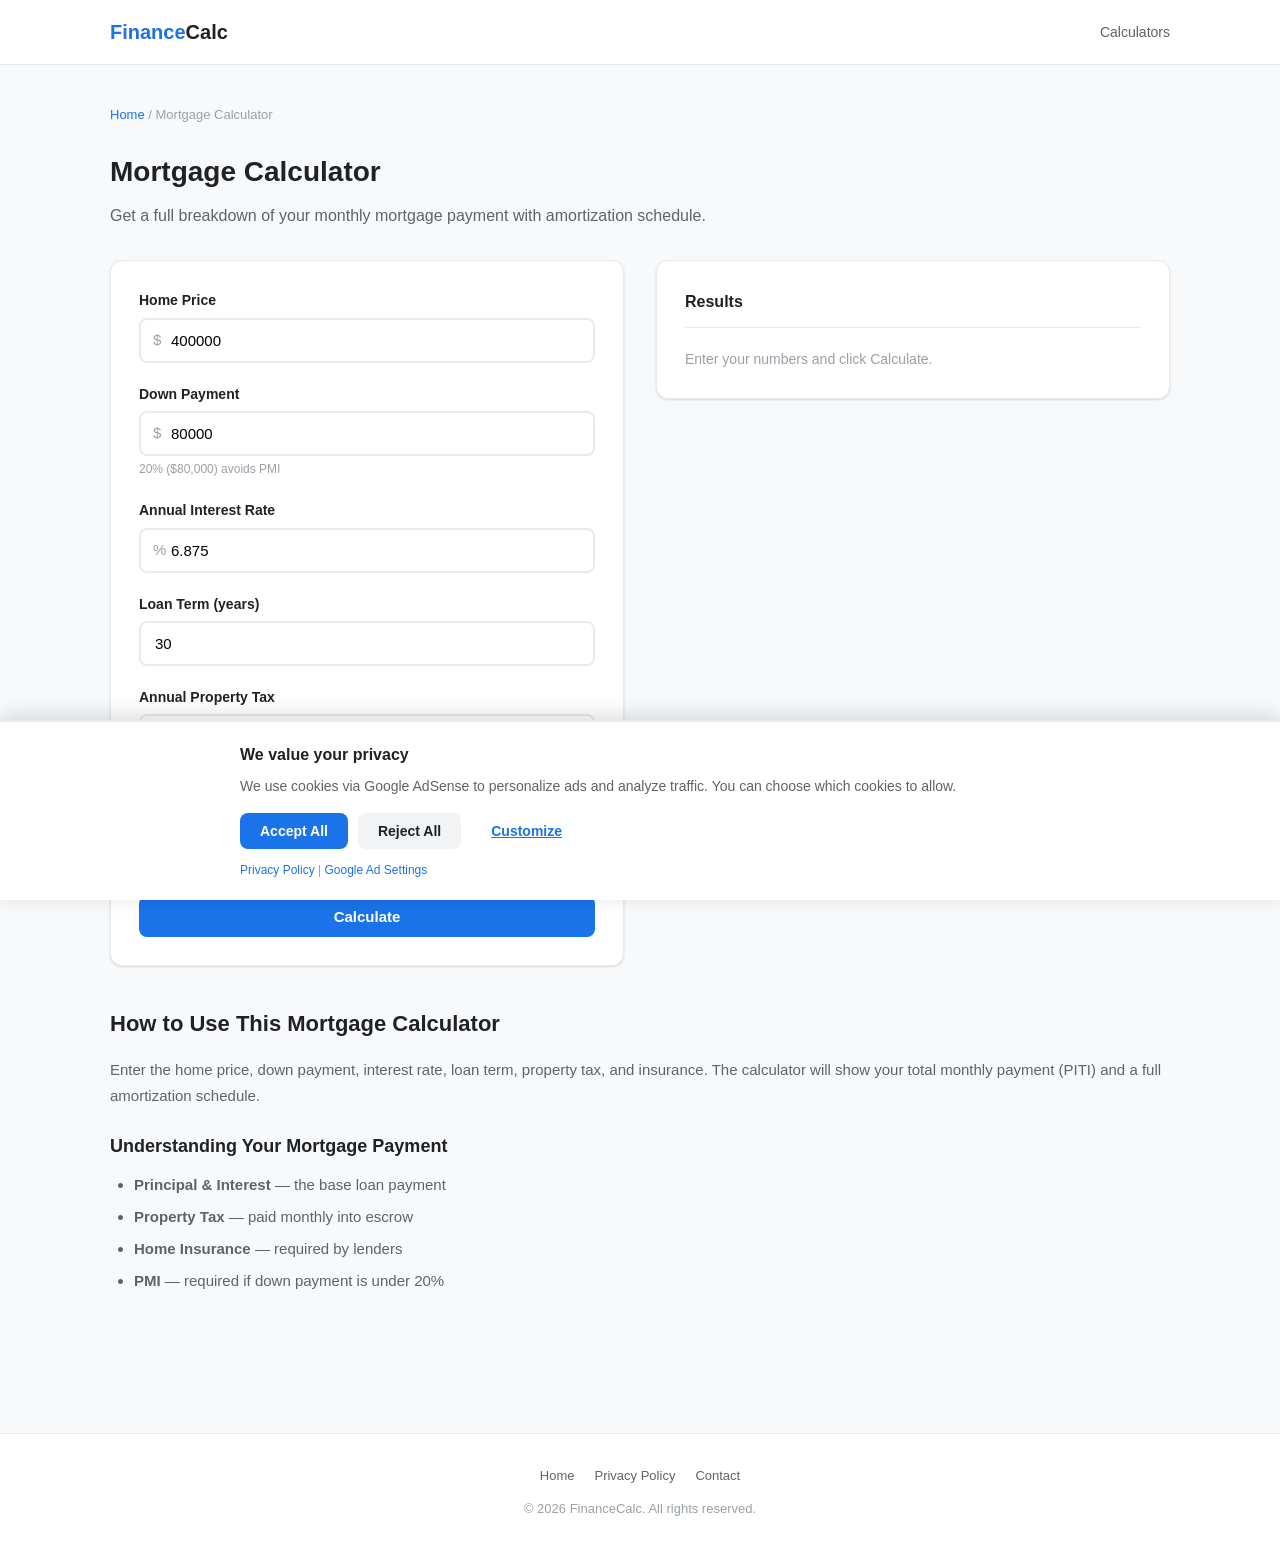
<file: mortgage-calculator.html>
<!DOCTYPE html>
<html lang="en">
<head>
  <meta charset="UTF-8">
  <meta name="viewport" content="width=device-width, initial-scale=1.0">
  <title>Mortgage Calculator — Free Monthly Payment Estimator with Amortization</title>
  <meta name="description" content="Free mortgage calculator: estimate monthly payments including taxes, insurance, and PMI. View full amortization schedule for any home loan.">
  <meta property="og:title" content="Mortgage Calculator — Free Monthly Payment Estimator with Amortization">
  <meta property="og:description" content="Free mortgage calculator: estimate monthly payments including taxes, insurance, and PMI.">
  <meta property="og:url" content="https://finance-calc-com.vercel.app/mortgage-calculator.html">
  <meta property="og:type" content="website">
  <meta property="og:image" content="https://finance-calc-com.vercel.app/icon-512.svg">
  <script type="application/ld+json">
  {
    "@context": "https://schema.org",
    "@type": "WebApplication",
    "name": "Mortgage Calculator",
    "description": "Free mortgage calculator: monthly payments with amortization schedule.",
    "applicationCategory": "FinanceApplication",
    "url": "https://finance-calc-com.vercel.app/mortgage-calculator.html"
  }
  </script>
  <link rel="canonical" href="https://finance-calc-com.vercel.app/mortgage-calculator.html">
  <link rel="stylesheet" href="style.css">
  <meta name="google-adsense-account" content="ca-pub-5862355594319303">
  <script>
    window.dataLayer = window.dataLayer || [];
    function gtag(){dataLayer.push(arguments);}
    gtag('consent', 'default', {
      'ad_storage': 'denied',
      'ad_user_data': 'denied',
      'ad_personalization': 'denied',
      'analytics_storage': 'denied'
    });
  </script>
  <script async src="https://pagead2.googlesyndication.com/pagead/js/adsbygoogle.js?client=ca-pub-5862355594319303" crossorigin="anonymous"></script>
  <link rel="manifest" href="manifest.json">
</head>
<body>
  <header class="site-header">
    <div class="container header-inner">
      <a href="./" class="logo">Finance<span>Calc</span></a>
      <nav>
        <ul class="nav-links">
          <li><a href="./">Calculators</a></li>
        </ul>
      </nav>
      <button class="install-btn" id="install-btn" onclick="installApp()">
        <svg xmlns="http://www.w3.org/2000/svg" viewBox="0 0 24 24"><path d="M19 9h-4V3H9v6H5l7 7 7-7zM5 18v2h14v-2H5z"/></svg>
        Install
      </button>
    </div>
  </header>

  <main class="calc-page">
    <div class="container">
      <p class="breadcrumb"><a href="./">Home</a> / Mortgage Calculator</p>
      <h1>Mortgage Calculator</h1>
      <p class="subtitle">Get a full breakdown of your monthly mortgage payment with amortization schedule.</p>

      <div class="calc-layout">
        <div class="calc-form">
          <div class="form-group">
            <label for="home-price">Home Price</label>
            <div class="input-wrapper">
              <span class="prefix">$</span>
              <input type="number" id="home-price" value="400000" min="0" step="1000">
            </div>
          </div>
          <div class="form-group">
            <label for="down-payment">Down Payment</label>
            <div class="input-wrapper">
              <span class="prefix">$</span>
              <input type="number" id="down-payment" value="80000" min="0" step="1000">
            </div>
            <p class="hint">20% ($80,000) avoids PMI</p>
          </div>
          <div class="form-group">
            <label for="mortgage-rate">Annual Interest Rate</label>
            <div class="input-wrapper">
              <span class="prefix">%</span>
              <input type="number" id="mortgage-rate" value="6.875" min="0" step="0.125">
            </div>
          </div>
          <div class="form-group">
            <label for="mortgage-term">Loan Term (years)</label>
            <div class="input-wrapper">
              <input type="number" id="mortgage-term" value="30" min="1" max="40" step="1">
            </div>
          </div>
          <div class="form-group">
            <label for="property-tax">Annual Property Tax</label>
            <div class="input-wrapper">
              <span class="prefix">$</span>
              <input type="number" id="property-tax" value="3600" min="0" step="100">
            </div>
            <p class="hint">Average is 0.5%–1.5% of home value</p>
          </div>
          <div class="form-group">
            <label for="home-insurance">Annual Home Insurance</label>
            <div class="input-wrapper">
              <span class="prefix">$</span>
              <input type="number" id="home-insurance" value="1200" min="0" step="50">
            </div>
          </div>
          <button class="btn btn-primary" onclick="calcMortgage()">Calculate</button>
        </div>

        <div>
          <div class="calc-results" id="mortgage-results">
            <h3>Results</h3>
            <p style="color: var(--gray-500); font-size: 14px;">Enter your numbers and click Calculate.</p>
          </div>

          <div class="amort-section" id="amort-section" style="display: none;">
            <h3>Amortization Schedule</h3>
            <div class="amort-table-wrap">
              <table class="amort-table">
                <thead>
                  <tr>
                    <th>#</th>
                    <th>Payment</th>
                    <th>Principal</th>
                    <th>Interest</th>
                    <th>Balance</th>
                  </tr>
                </thead>
                <tbody id="amort-body"></tbody>
              </table>
            </div>
          </div>
        </div>
      </div>

      <section class="content-section">
        <h2>How to Use This Mortgage Calculator</h2>
        <p>Enter the home price, down payment, interest rate, loan term, property tax, and insurance. The calculator will show your total monthly payment (PITI) and a full amortization schedule.</p>
        <h3>Understanding Your Mortgage Payment</h3>
        <ul>
          <li><strong>Principal &amp; Interest</strong> — the base loan payment</li>
          <li><strong>Property Tax</strong> — paid monthly into escrow</li>
          <li><strong>Home Insurance</strong> — required by lenders</li>
          <li><strong>PMI</strong> — required if down payment is under 20%</li>
        </ul>
      </section>
    </div>
  </main>

  <footer class="site-footer">
    <div class="container">
      <ul class="footer-links">
        <li><a href="./">Home</a></li>
        <li><a href="privacy.html">Privacy Policy</a></li>
        <li><a href="contact.html">Contact</a></li>
      </ul>
      <p>&copy; 2026 FinanceCalc. All rights reserved.</p>
    </div>
  </footer>

  <script src="script.js"></script>
  <script src="consent.js"></script>
</body>
</html>
</file>
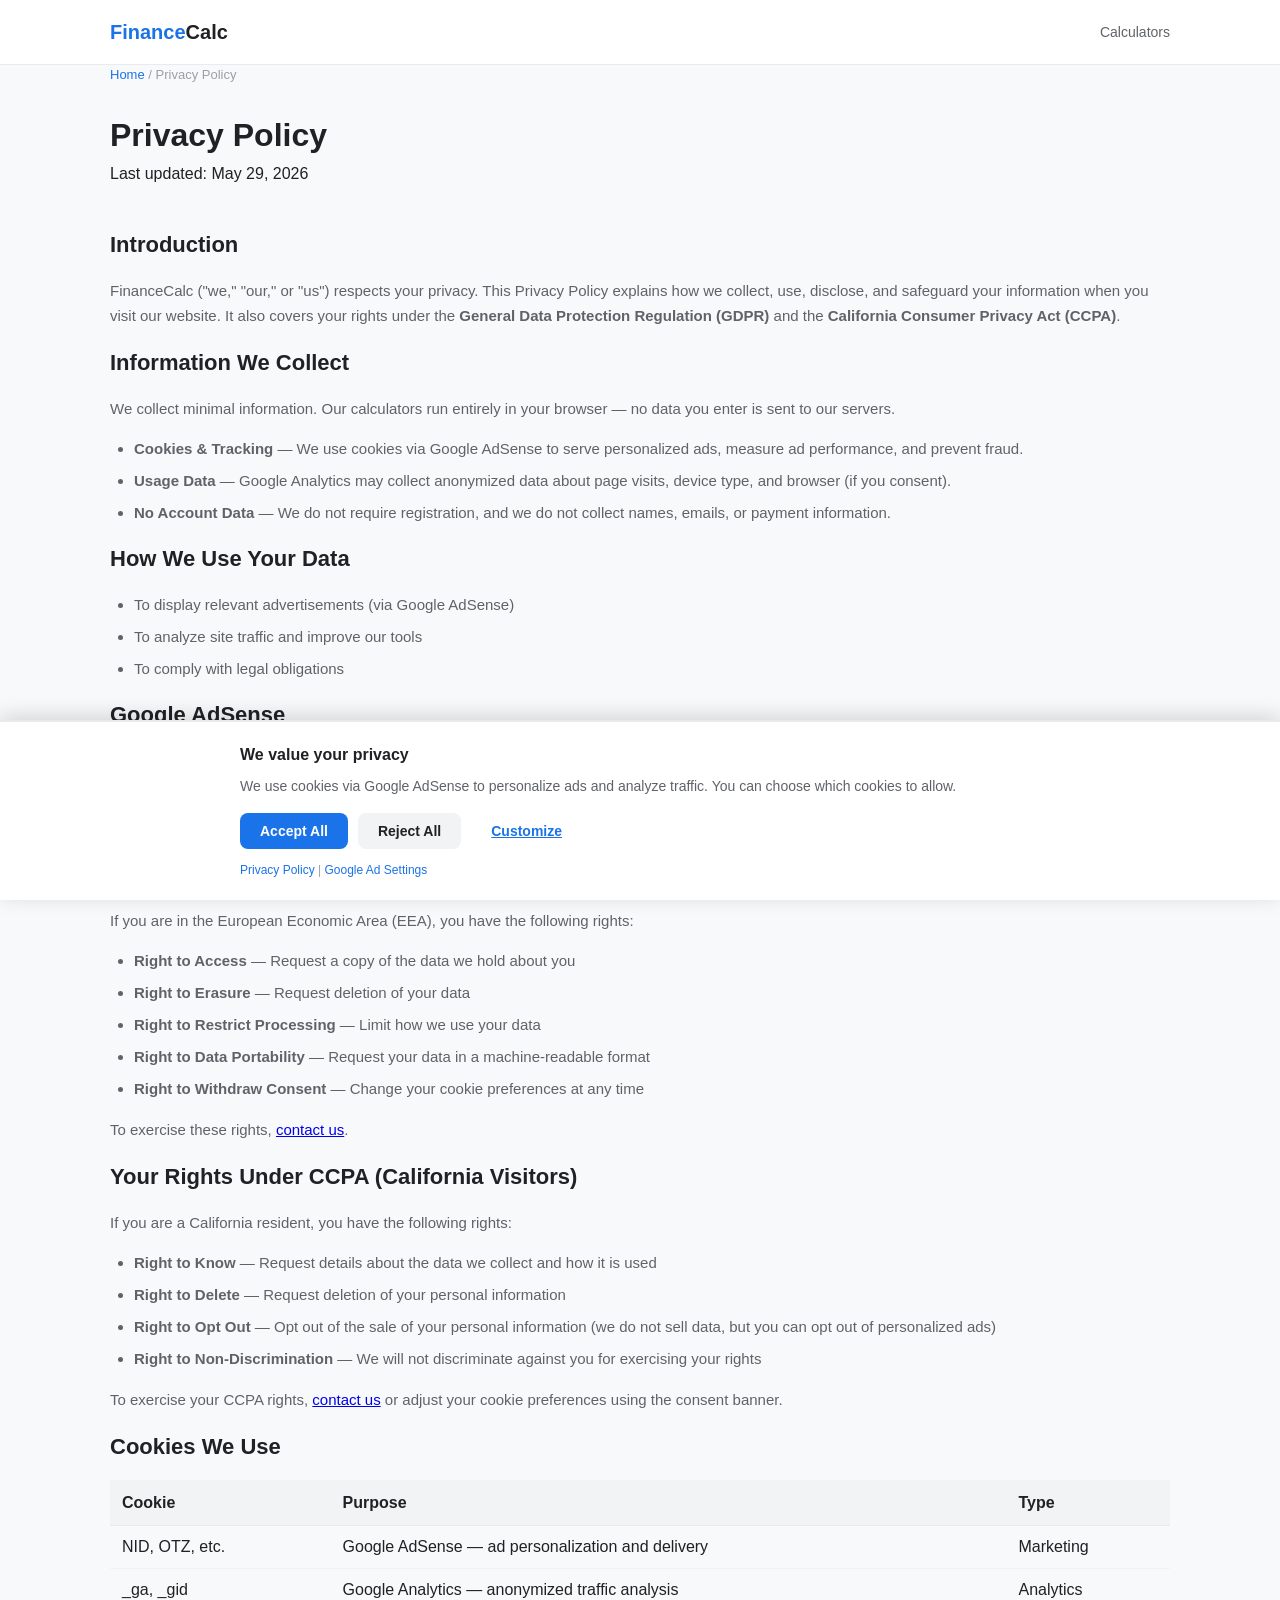
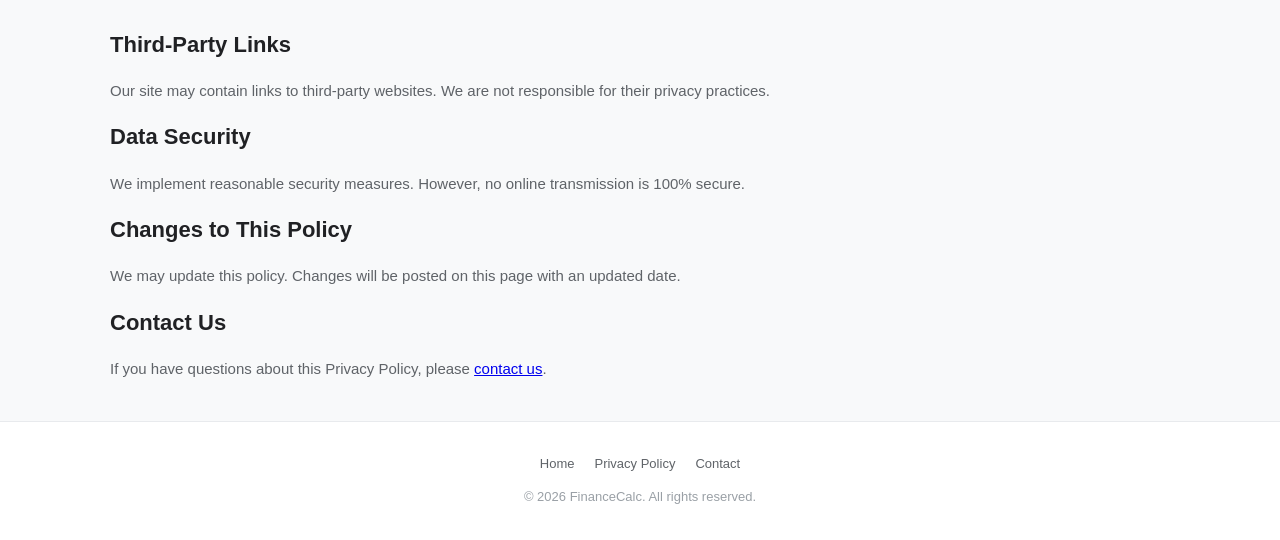
<file: privacy.html>
<!DOCTYPE html>
<html lang="en">
<head>
  <meta charset="UTF-8">
  <meta name="viewport" content="width=device-width, initial-scale=1.0">
  <title>Privacy Policy — FinanceCalc</title>
  <meta name="description" content="Privacy policy for FinanceCalc. Learn about how we collect, use, and protect your data, including GDPR and CCPA compliance.">
  <meta property="og:title" content="Privacy Policy — FinanceCalc">
  <meta property="og:description" content="Privacy policy for FinanceCalc. Learn about how we collect, use, and protect your data, including GDPR and CCPA compliance.">
  <meta property="og:url" content="https://finance-calc-com.vercel.app/privacy.html">
  <meta property="og:type" content="website">
  <meta property="og:image" content="https://finance-calc-com.vercel.app/icon-512.svg">
  <link rel="canonical" href="https://finance-calc-com.vercel.app/privacy.html">
  <link rel="stylesheet" href="style.css">
  <meta name="google-adsense-account" content="ca-pub-5862355594319303">
  <script>
    window.dataLayer = window.dataLayer || [];
    function gtag(){dataLayer.push(arguments);}
    gtag('consent', 'default', {
      'ad_storage': 'denied',
      'ad_user_data': 'denied',
      'ad_personalization': 'denied',
      'analytics_storage': 'denied'
    });
  </script>
  <script async src="https://pagead2.googlesyndication.com/pagead/js/adsbygoogle.js?client=ca-pub-5862355594319303" crossorigin="anonymous"></script>
  <link rel="manifest" href="manifest.json">
</head>
<body>
  <header class="site-header">
    <div class="container header-inner">
      <a href="./" class="logo">Finance<span>Calc</span></a>
      <nav>
        <ul class="nav-links">
          <li><a href="./">Calculators</a></li>
        </ul>
      </nav>
      <button class="install-btn" id="install-btn" onclick="installApp()">
        <svg xmlns="http://www.w3.org/2000/svg" viewBox="0 0 24 24"><path d="M19 9h-4V3H9v6H5l7 7 7-7zM5 18v2h14v-2H5z"/></svg>
        Install
      </button>
    </div>
  </header>

  <main>
    <div class="container">
      <p class="breadcrumb"><a href="./">Home</a> / Privacy Policy</p>
      <h1>Privacy Policy</h1>
      <p class="subtitle">Last updated: May 29, 2026</p>

      <section class="content-section">
        <h2>Introduction</h2>
        <p>FinanceCalc ("we," "our," or "us") respects your privacy. This Privacy Policy explains how we collect, use, disclose, and safeguard your information when you visit our website. It also covers your rights under the <strong>General Data Protection Regulation (GDPR)</strong> and the <strong>California Consumer Privacy Act (CCPA)</strong>.</p>

        <h2>Information We Collect</h2>
        <p>We collect minimal information. Our calculators run entirely in your browser — no data you enter is sent to our servers.</p>
        <ul>
          <li><strong>Cookies &amp; Tracking</strong> — We use cookies via Google AdSense to serve personalized ads, measure ad performance, and prevent fraud.</li>
          <li><strong>Usage Data</strong> — Google Analytics may collect anonymized data about page visits, device type, and browser (if you consent).</li>
          <li><strong>No Account Data</strong> — We do not require registration, and we do not collect names, emails, or payment information.</li>
        </ul>

        <h2>How We Use Your Data</h2>
        <ul>
          <li>To display relevant advertisements (via Google AdSense)</li>
          <li>To analyze site traffic and improve our tools</li>
          <li>To comply with legal obligations</li>
        </ul>

        <h2>Google AdSense</h2>
        <p>We use Google AdSense to serve ads. Google uses cookies to serve ads based on your previous visits to our site and other websites. You can opt out of personalized advertising by visiting <a href="https://adssettings.google.com" target="_blank" rel="noopener">Google Ad Settings</a>.</p>
        <p>Google's use of advertising cookies is described in <a href="https://policies.google.com/technologies/ads" target="_blank" rel="noopener">Google's Advertising Principles</a>.</p>

        <h2>Your Rights Under GDPR (EU Visitors)</h2>
        <p>If you are in the European Economic Area (EEA), you have the following rights:</p>
        <ul>
          <li><strong>Right to Access</strong> — Request a copy of the data we hold about you</li>
          <li><strong>Right to Erasure</strong> — Request deletion of your data</li>
          <li><strong>Right to Restrict Processing</strong> — Limit how we use your data</li>
          <li><strong>Right to Data Portability</strong> — Request your data in a machine-readable format</li>
          <li><strong>Right to Withdraw Consent</strong> — Change your cookie preferences at any time</li>
        </ul>
        <p>To exercise these rights, <a href="contact.html">contact us</a>.</p>

        <h2>Your Rights Under CCPA (California Visitors)</h2>
        <p>If you are a California resident, you have the following rights:</p>
        <ul>
          <li><strong>Right to Know</strong> — Request details about the data we collect and how it is used</li>
          <li><strong>Right to Delete</strong> — Request deletion of your personal information</li>
          <li><strong>Right to Opt Out</strong> — Opt out of the sale of your personal information (we do not sell data, but you can opt out of personalized ads)</li>
          <li><strong>Right to Non-Discrimination</strong> — We will not discriminate against you for exercising your rights</li>
        </ul>
        <p>To exercise your CCPA rights, <a href="contact.html">contact us</a> or adjust your cookie preferences using the consent banner.</p>

        <h2>Cookies We Use</h2>
        <table style="width:100%;border-collapse:collapse;margin-bottom:16px;">
          <thead>
            <tr style="background:var(--gray-100);text-align:left;">
              <th style="padding:10px 12px;border-bottom:1px solid var(--gray-200);">Cookie</th>
              <th style="padding:10px 12px;border-bottom:1px solid var(--gray-200);">Purpose</th>
              <th style="padding:10px 12px;border-bottom:1px solid var(--gray-200);">Type</th>
            </tr>
          </thead>
          <tbody>
            <tr>
              <td style="padding:8px 12px;border-bottom:1px solid var(--gray-100);">NID, OTZ, etc.</td>
              <td style="padding:8px 12px;border-bottom:1px solid var(--gray-100);">Google AdSense — ad personalization and delivery</td>
              <td style="padding:8px 12px;border-bottom:1px solid var(--gray-100);">Marketing</td>
            </tr>
            <tr>
              <td style="padding:8px 12px;">_ga, _gid</td>
              <td style="padding:8px 12px;">Google Analytics — anonymized traffic analysis</td>
              <td style="padding:8px 12px;">Analytics</td>
            </tr>
          </tbody>
        </table>

        <h2>Third-Party Links</h2>
        <p>Our site may contain links to third-party websites. We are not responsible for their privacy practices.</p>

        <h2>Data Security</h2>
        <p>We implement reasonable security measures. However, no online transmission is 100% secure.</p>

        <h2>Changes to This Policy</h2>
        <p>We may update this policy. Changes will be posted on this page with an updated date.</p>

        <h2>Contact Us</h2>
        <p>If you have questions about this Privacy Policy, please <a href="contact.html">contact us</a>.</p>
      </section>
    </div>
  </main>

  <footer class="site-footer">
    <div class="container">
      <ul class="footer-links">
        <li><a href="./">Home</a></li>
        <li><a href="privacy.html">Privacy Policy</a></li>
        <li><a href="contact.html">Contact</a></li>
      </ul>
      <p>&copy; 2026 FinanceCalc. All rights reserved.</p>
    </div>
  </footer>
  <script src="consent.js"></script>
</body>
</html>
</file>
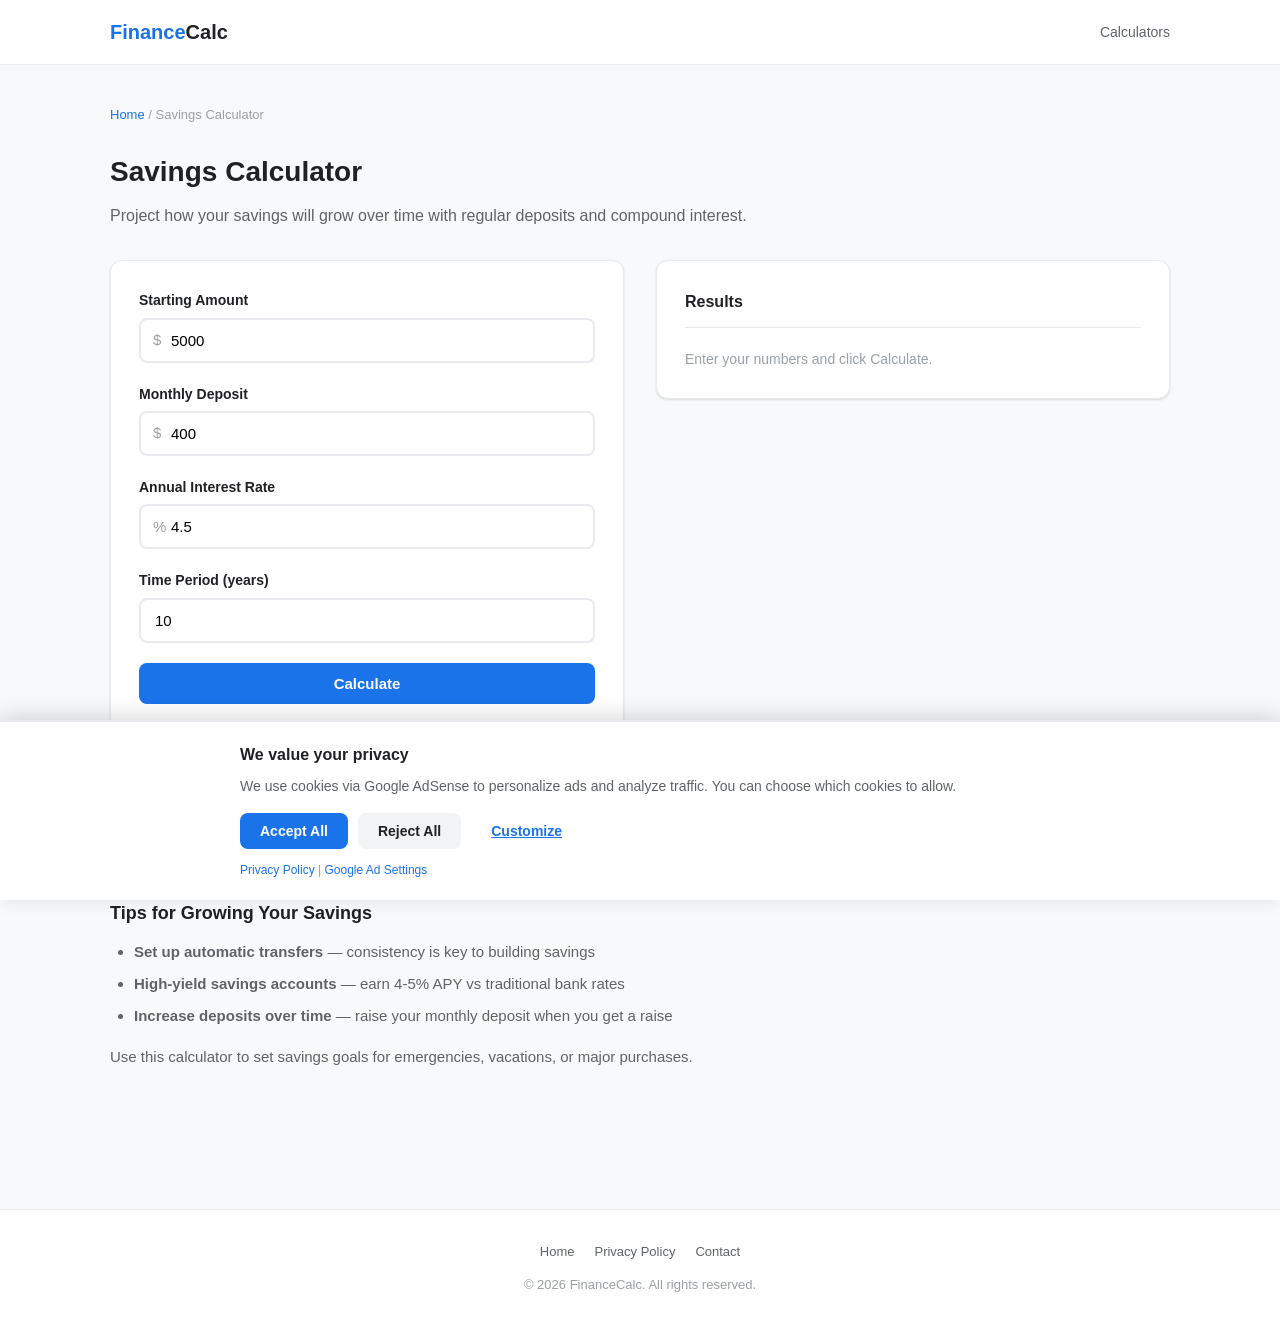
<file: savings-calculator.html>
<!DOCTYPE html>
<html lang="en">
<head>
  <meta charset="UTF-8">
  <meta name="viewport" content="width=device-width, initial-scale=1.0">
  <title>Savings Calculator — Free Future Savings Estimator</title>
  <meta name="description" content="Free savings calculator: project your savings balance over time with regular monthly deposits and compound interest.">
  <meta property="og:title" content="Savings Calculator — Free Future Savings Estimator">
  <meta property="og:description" content="Free savings calculator: project your savings balance over time with regular monthly deposits and compound interest.">
  <meta property="og:url" content="https://finance-calc-com.vercel.app/savings-calculator.html">
  <meta property="og:type" content="website">
  <meta property="og:image" content="https://finance-calc-com.vercel.app/icon-512.svg">
  <link rel="canonical" href="https://finance-calc-com.vercel.app/savings-calculator.html">
  <script type="application/ld+json">
  {
    "@context": "https://schema.org",
    "@type": "WebApplication",
    "name": "Savings Calculator",
    "description": "Free savings calculator: project your savings balance over time with regular monthly deposits and compound interest.",
    "applicationCategory": "FinanceApplication",
    "url": "https://finance-calc-com.vercel.app/savings-calculator.html"
  }
  </script>
  <link rel="stylesheet" href="style.css">
  <meta name="google-adsense-account" content="ca-pub-5862355594319303">
  <script>
    window.dataLayer = window.dataLayer || [];
    function gtag(){dataLayer.push(arguments);}
    gtag('consent', 'default', {
      'ad_storage': 'denied',
      'ad_user_data': 'denied',
      'ad_personalization': 'denied',
      'analytics_storage': 'denied'
    });
  </script>
  <script async src="https://pagead2.googlesyndication.com/pagead/js/adsbygoogle.js?client=ca-pub-5862355594319303" crossorigin="anonymous"></script>
  <link rel="manifest" href="manifest.json">
</head>
<body>
  <header class="site-header">
    <div class="container header-inner">
      <a href="./" class="logo">Finance<span>Calc</span></a>
      <nav>
        <ul class="nav-links">
          <li><a href="./">Calculators</a></li>
        </ul>
      </nav>
      <button class="install-btn" id="install-btn" onclick="installApp()">
        <svg xmlns="http://www.w3.org/2000/svg" viewBox="0 0 24 24"><path d="M19 9h-4V3H9v6H5l7 7 7-7zM5 18v2h14v-2H5z"/></svg>
        Install
      </button>
    </div>
  </header>

  <main class="calc-page">
    <div class="container">
      <p class="breadcrumb"><a href="./">Home</a> / Savings Calculator</p>
      <h1>Savings Calculator</h1>
      <p class="subtitle">Project how your savings will grow over time with regular deposits and compound interest.</p>

      <div class="calc-layout">
        <div class="calc-form">
          <div class="form-group">
            <label for="savings-start">Starting Amount</label>
            <div class="input-wrapper">
              <span class="prefix">$</span>
              <input type="number" id="savings-start" value="5000" min="0" step="100">
            </div>
          </div>
          <div class="form-group">
            <label for="savings-monthly">Monthly Deposit</label>
            <div class="input-wrapper">
              <span class="prefix">$</span>
              <input type="number" id="savings-monthly" value="400" min="0" step="50">
            </div>
          </div>
          <div class="form-group">
            <label for="savings-rate">Annual Interest Rate</label>
            <div class="input-wrapper">
              <span class="prefix">%</span>
              <input type="number" id="savings-rate" value="4.5" min="0" step="0.1">
            </div>
          </div>
          <div class="form-group">
            <label for="savings-years">Time Period (years)</label>
            <div class="input-wrapper">
              <input type="number" id="savings-years" value="10" min="1" max="80" step="1">
            </div>
          </div>
          <button class="btn btn-primary" onclick="calcSavings()">Calculate</button>
        </div>

        <div class="calc-results" id="savings-results">
          <h3>Results</h3>
          <p style="color: var(--gray-500); font-size: 14px;">Enter your numbers and click Calculate.</p>
        </div>
      </div>

      <section class="content-section">
        <h2>How to Use This Savings Calculator</h2>
        <p>Enter your starting balance, monthly deposit amount, expected annual interest rate, and savings period. The calculator projects your total balance and interest earned.</p>
        <h3>Tips for Growing Your Savings</h3>
        <ul>
          <li><strong>Set up automatic transfers</strong> — consistency is key to building savings</li>
          <li><strong>High-yield savings accounts</strong> — earn 4-5% APY vs traditional bank rates</li>
          <li><strong>Increase deposits over time</strong> — raise your monthly deposit when you get a raise</li>
        </ul>
        <p>Use this calculator to set savings goals for emergencies, vacations, or major purchases.</p>
      </section>
    </div>
  </main>

  <footer class="site-footer">
    <div class="container">
      <ul class="footer-links">
        <li><a href="./">Home</a></li>
        <li><a href="privacy.html">Privacy Policy</a></li>
        <li><a href="contact.html">Contact</a></li>
      </ul>
      <p>&copy; 2026 FinanceCalc. All rights reserved.</p>
    </div>
  </footer>

  <script src="script.js"></script>
  <script src="consent.js"></script>
</body>
</html>
</file>
<file: style.css>
*,
*::before,
*::after {
  box-sizing: border-box;
  margin: 0;
  padding: 0;
}

:root {
  --primary: #1a73e8;
  --primary-dark: #1557b0;
  --primary-light: #e8f0fe;
  --success: #0f9d58;
  --warning: #f4b400;
  --danger: #db4437;
  --gray-50: #f8f9fa;
  --gray-100: #f1f3f4;
  --gray-200: #e8eaed;
  --gray-300: #dadce0;
  --gray-500: #9aa0a6;
  --gray-700: #5f6368;
  --gray-900: #202124;
  --radius: 12px;
  --shadow: 0 1px 3px rgba(0, 0, 0, 0.08), 0 1px 2px rgba(0, 0, 0, 0.06);
  --shadow-lg: 0 10px 25px rgba(0, 0, 0, 0.1);
  --font: -apple-system, BlinkMacSystemFont, 'Segoe UI', Roboto, sans-serif;
}

html {
  scroll-behavior: smooth;
}

body {
  font-family: var(--font);
  color: var(--gray-900);
  background: var(--gray-50);
  line-height: 1.6;
  min-height: 100vh;
}

.container {
  max-width: 1100px;
  margin: 0 auto;
  padding: 0 20px;
}

/* Header */
.site-header {
  background: #fff;
  border-bottom: 1px solid var(--gray-200);
  padding: 16px 0;
  position: sticky;
  top: 0;
  z-index: 100;
}

.header-inner {
  display: flex;
  align-items: center;
  justify-content: space-between;
}

.logo {
  font-size: 20px;
  font-weight: 700;
  color: var(--primary);
  text-decoration: none;
}

.logo span {
  color: var(--gray-900);
}

.nav-links {
  display: flex;
  gap: 24px;
  list-style: none;
}

.nav-links a {
  color: var(--gray-700);
  text-decoration: none;
  font-size: 14px;
  font-weight: 500;
  transition: color 0.2s;
}

.nav-links a:hover {
  color: var(--primary);
}

/* Hero */
.hero {
  text-align: center;
  padding: 60px 0 40px;
}

.hero h1 {
  font-size: 36px;
  font-weight: 800;
  margin-bottom: 12px;
  line-height: 1.2;
}

.hero p {
  font-size: 18px;
  color: var(--gray-700);
  max-width: 600px;
  margin: 0 auto;
}

/* Calculator Grid */
.calc-grid {
  display: grid;
  grid-template-columns: repeat(auto-fill, minmax(320px, 1fr));
  gap: 20px;
  padding-bottom: 60px;
}

.calc-card {
  background: #fff;
  border-radius: var(--radius);
  padding: 28px;
  box-shadow: var(--shadow);
  transition: transform 0.2s, box-shadow 0.2s;
  text-decoration: none;
  color: inherit;
  display: flex;
  flex-direction: column;
  border: 1px solid var(--gray-200);
}

.calc-card:hover {
  transform: translateY(-3px);
  box-shadow: var(--shadow-lg);
  border-color: var(--primary);
}

.calc-card .icon {
  font-size: 32px;
  margin-bottom: 12px;
}

.calc-card h2 {
  font-size: 18px;
  font-weight: 700;
  margin-bottom: 8px;
}

.calc-card p {
  font-size: 14px;
  color: var(--gray-700);
  line-height: 1.5;
  flex: 1;
}

/* Calculator Page */
.calc-page {
  padding: 40px 0 60px;
}

.breadcrumb {
  font-size: 13px;
  color: var(--gray-500);
  margin-bottom: 24px;
}

.breadcrumb a {
  color: var(--primary);
  text-decoration: none;
}

.breadcrumb a:hover {
  text-decoration: underline;
}

.calc-page h1 {
  font-size: 28px;
  font-weight: 800;
  margin-bottom: 8px;
}

.calc-page .subtitle {
  color: var(--gray-700);
  margin-bottom: 32px;
}

.calc-layout {
  display: grid;
  grid-template-columns: 1fr 1fr;
  gap: 32px;
  align-items: start;
}

.calc-form {
  background: #fff;
  border-radius: var(--radius);
  padding: 28px;
  box-shadow: var(--shadow);
  border: 1px solid var(--gray-200);
}

.form-group {
  margin-bottom: 20px;
}

.form-group label {
  display: block;
  font-size: 14px;
  font-weight: 600;
  margin-bottom: 6px;
  color: var(--gray-900);
}

.input-wrapper {
  position: relative;
}

.input-wrapper .prefix {
  position: absolute;
  left: 14px;
  top: 50%;
  transform: translateY(-50%);
  color: var(--gray-500);
  font-weight: 500;
  font-size: 15px;
  pointer-events: none;
}

.input-wrapper input {
  width: 100%;
  padding: 12px 14px;
  border: 2px solid var(--gray-200);
  border-radius: 8px;
  font-size: 15px;
  font-family: var(--font);
  transition: border-color 0.2s;
  outline: none;
  background: #fff;
}

.input-wrapper input:focus {
  border-color: var(--primary);
}

.input-wrapper .prefix + input {
  padding-left: 30px;
}

.form-group .hint {
  font-size: 12px;
  color: var(--gray-500);
  margin-top: 4px;
}

.btn {
  display: inline-flex;
  align-items: center;
  justify-content: center;
  padding: 12px 28px;
  background: var(--primary);
  color: #fff;
  border: none;
  border-radius: 8px;
  font-size: 15px;
  font-weight: 600;
  font-family: var(--font);
  cursor: pointer;
  transition: background 0.2s;
  width: 100%;
}

.btn:hover {
  background: var(--primary-dark);
}

.btn-secondary {
  background: var(--gray-100);
  color: var(--gray-900);
  margin-top: 8px;
}

.btn-secondary:hover {
  background: var(--gray-200);
}

/* Results */
.calc-results {
  background: #fff;
  border-radius: var(--radius);
  padding: 28px;
  box-shadow: var(--shadow);
  border: 1px solid var(--gray-200);
}

.calc-results h3 {
  font-size: 16px;
  font-weight: 700;
  margin-bottom: 20px;
  padding-bottom: 12px;
  border-bottom: 1px solid var(--gray-200);
}

.result-row {
  display: flex;
  justify-content: space-between;
  align-items: center;
  padding: 10px 0;
  font-size: 14px;
}

.result-row + .result-row {
  border-top: 1px solid var(--gray-100);
}

.result-row .label {
  color: var(--gray-700);
}

.result-row .value {
  font-weight: 700;
  font-size: 18px;
  color: var(--gray-900);
}

.result-row.primary .value {
  color: var(--primary);
  font-size: 22px;
}

.result-row.success .value {
  color: var(--success);
}

.result-row.danger .value {
  color: var(--danger);
}

.result-divider {
  border: none;
  border-top: 1px solid var(--gray-200);
  margin: 8px 0;
}

.share-btn {
  display: inline-flex;
  align-items: center;
  gap: 6px;
  margin-top: 16px;
  padding: 8px 16px;
  background: transparent;
  border: 1px solid var(--gray-300);
  border-radius: 8px;
  font-size: 13px;
  font-weight: 500;
  font-family: var(--font);
  color: var(--gray-700);
  cursor: pointer;
  transition: background 0.2s, border-color 0.2s;
}

.share-btn:hover {
  background: var(--gray-50);
  border-color: var(--primary);
  color: var(--primary);
}

.share-btn svg {
  width: 16px;
  height: 16px;
  fill: currentColor;
}

/* Amortization Table */
.amort-section {
  margin-top: 32px;
}

.amort-section h3 {
  font-size: 16px;
  font-weight: 700;
  margin-bottom: 12px;
}

.amort-table-wrap {
  overflow-x: auto;
  border-radius: 8px;
  border: 1px solid var(--gray-200);
}

.amort-table {
  width: 100%;
  border-collapse: collapse;
  font-size: 13px;
}

.amort-table th {
  background: var(--gray-100);
  padding: 10px 12px;
  text-align: right;
  font-weight: 600;
  white-space: nowrap;
  border-bottom: 1px solid var(--gray-200);
}

.amort-table th:first-child {
  text-align: center;
}

.amort-table td {
  padding: 8px 12px;
  text-align: right;
  border-bottom: 1px solid var(--gray-100);
}

.amort-table td:first-child {
  text-align: center;
  color: var(--gray-500);
}

.amort-table tr:last-child td {
  border-bottom: none;
}

.amort-table tr:hover td {
  background: var(--gray-50);
}

/* Content section */
.content-section {
  margin: 40px 0;
}

.content-section h2 {
  font-size: 22px;
  font-weight: 700;
  margin-bottom: 16px;
}

.content-section h3 {
  font-size: 18px;
  font-weight: 600;
  margin-bottom: 12px;
  margin-top: 24px;
}

.content-section p {
  color: var(--gray-700);
  margin-bottom: 16px;
  font-size: 15px;
  line-height: 1.7;
}

.content-section ul {
  padding-left: 24px;
  margin-bottom: 16px;
}

.content-section li {
  color: var(--gray-700);
  margin-bottom: 8px;
  font-size: 15px;
}

/* Footer */
.site-footer {
  background: #fff;
  border-top: 1px solid var(--gray-200);
  padding: 32px 0;
  margin-top: 40px;
  text-align: center;
  font-size: 13px;
  color: var(--gray-500);
}

.site-footer a {
  color: var(--primary);
  text-decoration: none;
}

.site-footer a:hover {
  text-decoration: underline;
}

.footer-links {
  display: flex;
  justify-content: center;
  gap: 20px;
  margin-bottom: 12px;
  list-style: none;
}

.footer-links a {
  color: var(--gray-700);
  font-size: 13px;
}

/* Responsive */
@media (max-width: 768px) {
  .hero h1 {
    font-size: 26px;
  }

  .hero p {
    font-size: 16px;
  }

  .calc-grid {
    grid-template-columns: 1fr;
  }

  .calc-layout {
    grid-template-columns: 1fr;
  }

  .calc-page h1 {
    font-size: 22px;
  }

  .nav-links {
    gap: 12px;
  }

  .nav-links a {
    font-size: 13px;
  }
}

/* Print */
@media print {
  .site-header, .site-footer, .btn {
    display: none;
  }
  .calc-layout {
    grid-template-columns: 1fr;
  }
}

/* Consent Banner */
#consent-banner {
  position: fixed;
  bottom: 0;
  left: 0;
  right: 0;
  z-index: 9999;
  background: #fff;
  border-top: 2px solid var(--gray-200);
  box-shadow: 0 -4px 20px rgba(0,0,0,0.15);
  padding: 20px;
  animation: consent-slide 0.3s ease-out;
}

@keyframes consent-slide {
  from { transform: translateY(100%); }
  to { transform: translateY(0); }
}

.consent-content {
  max-width: 800px;
  margin: 0 auto;
}

.consent-title {
  font-size: 16px;
  font-weight: 700;
  margin-bottom: 8px;
}

.consent-text {
  font-size: 14px;
  color: var(--gray-700);
  margin-bottom: 16px;
  line-height: 1.5;
}

.consent-actions {
  display: flex;
  gap: 10px;
  flex-wrap: wrap;
}

.consent-btn {
  padding: 10px 20px;
  border: none;
  border-radius: 8px;
  font-size: 14px;
  font-weight: 600;
  font-family: var(--font);
  cursor: pointer;
  transition: background 0.2s;
}

.consent-btn-accept {
  background: var(--primary);
  color: #fff;
}

.consent-btn-accept:hover {
  background: var(--primary-dark);
}

.consent-btn-reject {
  background: var(--gray-100);
  color: var(--gray-900);
}

.consent-btn-reject:hover {
  background: var(--gray-200);
}

.consent-btn-customize {
  background: transparent;
  color: var(--primary);
  text-decoration: underline;
}

.consent-btn-save {
  background: var(--primary);
  color: #fff;
  margin-top: 8px;
}

.consent-btn-save:hover {
  background: var(--primary-dark);
}

.consent-details {
  margin-top: 16px;
  padding: 16px;
  background: var(--gray-50);
  border-radius: 8px;
}

.consent-option {
  display: flex;
  align-items: center;
  gap: 8px;
  margin-bottom: 8px;
  font-size: 14px;
  cursor: pointer;
}

.consent-option input {
  width: 18px;
  height: 18px;
  cursor: pointer;
}

.consent-footer {
  margin-top: 12px;
  font-size: 12px;
  color: var(--gray-500);
}

.consent-footer a {
  color: var(--primary);
  text-decoration: none;
}

.consent-footer a:hover {
  text-decoration: underline;
}

/* Install Button */
.install-btn {
  display: none;
  align-items: center;
  gap: 6px;
  padding: 8px 14px;
  background: var(--primary);
  color: #fff;
  border: none;
  border-radius: 8px;
  font-size: 13px;
  font-weight: 600;
  font-family: var(--font);
  cursor: pointer;
  transition: background 0.2s;
  white-space: nowrap;
}

.install-btn:hover {
  background: var(--primary-dark);
}

.install-btn svg {
  width: 16px;
  height: 16px;
  fill: currentColor;
}

@supports (display: flex) {
  .install-btn {
    display: none;
  }
}

@media (max-width: 768px) {
  .consent-actions {
    flex-direction: column;
  }
  .consent-btn {
    width: 100%;
    text-align: center;
  }
}
</file>
